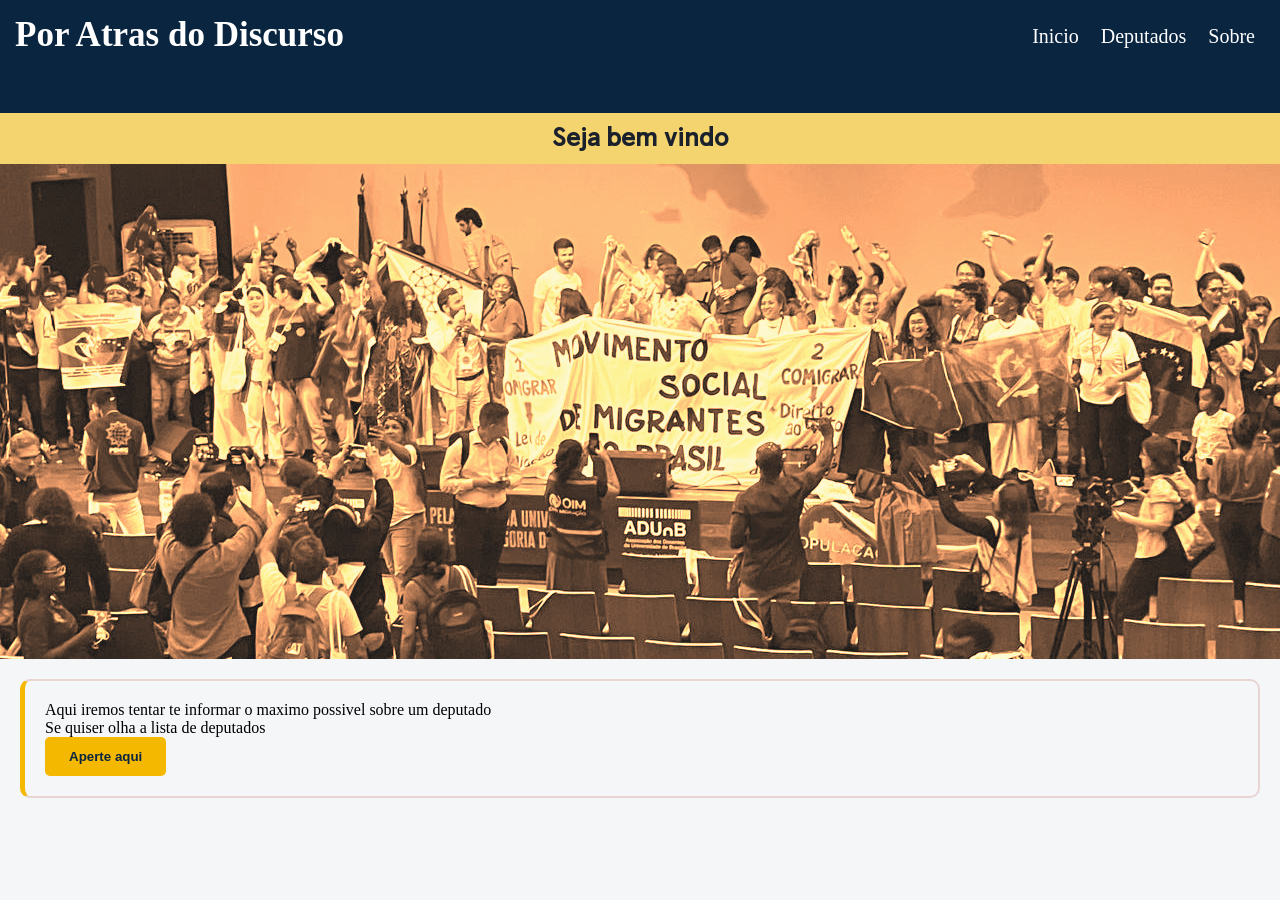
<file: index.html>
<!DOCTYPE html>
<html lang="pt-br">
<head>
    <meta charset="UTF-8">
    <meta name="viewport" content="width=device-width, initial-scale=1.0">
    <title>Por Atras do Discurso</title>
    <link rel="shortcut icon" href="imagem/logo 100.png" type="image/x-icon">
    <link rel="stylesheet" href="./style/style.css">
    <link rel="index" href="index2.html">
</head>
<body>
    <header class="titulo da pagina" >
        <h1>Por Atras do Discurso</h1>
        <nav class="pc">
            <a href="index.html" class="linkpc">Inicio</a>
            <a href="index2.html" class="linkpc">Deputados</a>
            <a href="index3.html" class="linkpc">Sobre</a>
        </nav>
    </header>
    <h2 class="abr">Seja bem vindo</h2>
    <section class="banner">
        <img src="imagem/plenaria-final_comigrar_migramundo.jpeg" alt="foto da planalto" class="banerimg">
    </section>
    
    <main>
        <p> Aqui iremos tentar te informar o maximo possivel sobre um deputado</p>
        <p>Se quiser olha a lista de deputados</p> 
        <button id="btn-deputado" class="btn-deputado"
        onclick="lista()">Aperte aqui</button>
    </main>
       <nav class="menu">
        <a href="index.html" class="linkmobile">
            <span><img src="imagem/web-house30x30.png" alt="foto de casa"></span> <br>
            <span>Inicio</span></a>
            
        <a href="index2.html" class="linkmobile">
            <span><img src="imagem/pessoa 30x30.png" alt="foto de pessoa"></span> <br>
            <span>Deputados</span></a>
        
        <a href="index3.html" class="linkmobile">
            <span><img src="imagem/documentos-google 30x30.png" alt="foto de documento"></span> <br>
            <span>Sobre</span>
        </a>
       
    </nav>
    <script src="script/script.js"></script>
</body>
</html>
</file>
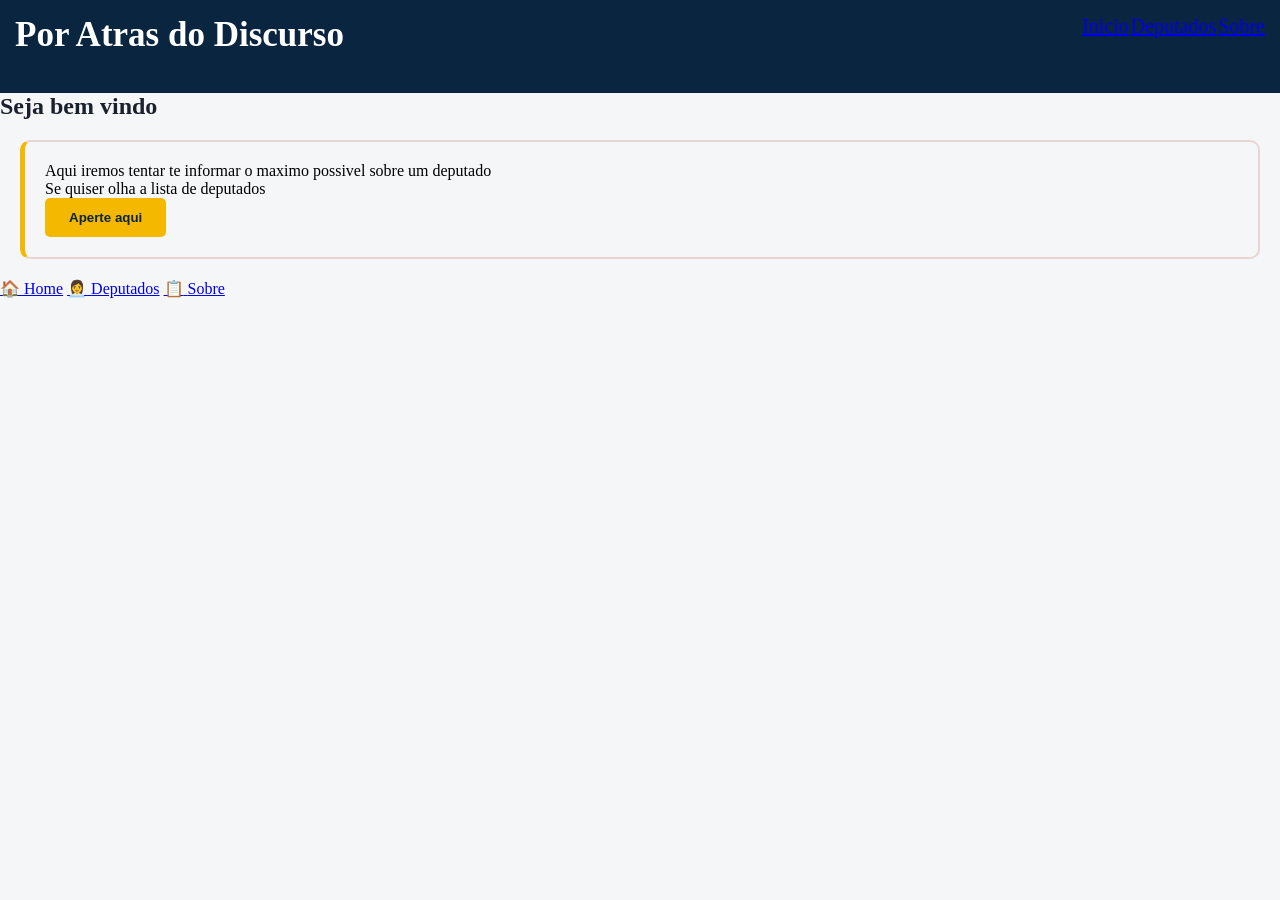
<file: index/index.html>
<!DOCTYPE html>
<html lang="pt-br">
<head>
    <meta charset="UTF-8">
    <meta name="viewport" content="width=device-width, initial-scale=1.0">
    <title>Por Atras do Discurso</title>
    <link rel="shortcut icon" href="../imagem/logo.png" type="image/x-icon">
    <link rel="stylesheet" href="../style/style.css">
    <link rel="index" href="index2.html">
</head>
<body>
    <header class="titulo da pagina" >
        <h1>Por Atras do Discurso</h1>
        <nav class="pc">
            <a href="index.html">Inicio</a>
            <a href="index2.html">Deputados</a>
            <a href="index3.html">Sobre</a>
        </nav>
    </header>
    <h2>Seja bem vindo</h2>
    <main>
        <p> Aqui iremos tentar te informar o maximo possivel sobre um deputado</p>
        <p>Se quiser olha a lista de deputados</p> 
        <button id="btn-deputado" class="btn-deputado"
        onclick="lista()">Aperte aqui</button>
    </main>
    <nav class="bottom-nav">
            <a href="index.html" class="link">
            <span class="icon">🏠</span>
            <span class="label">Home</span></a>
            <a href="index2.html" class="link">
            <span class="icon">👩‍💼</span>
            <span class="label">Deputados</span></a>
            <a href="index3.html" class="link">
            <span class="icon">📋</span>
            <span class="label">Sobre</span></a>
        </nav>
    <script src="../script/script.js"></script>
</body>
</html>
</file>
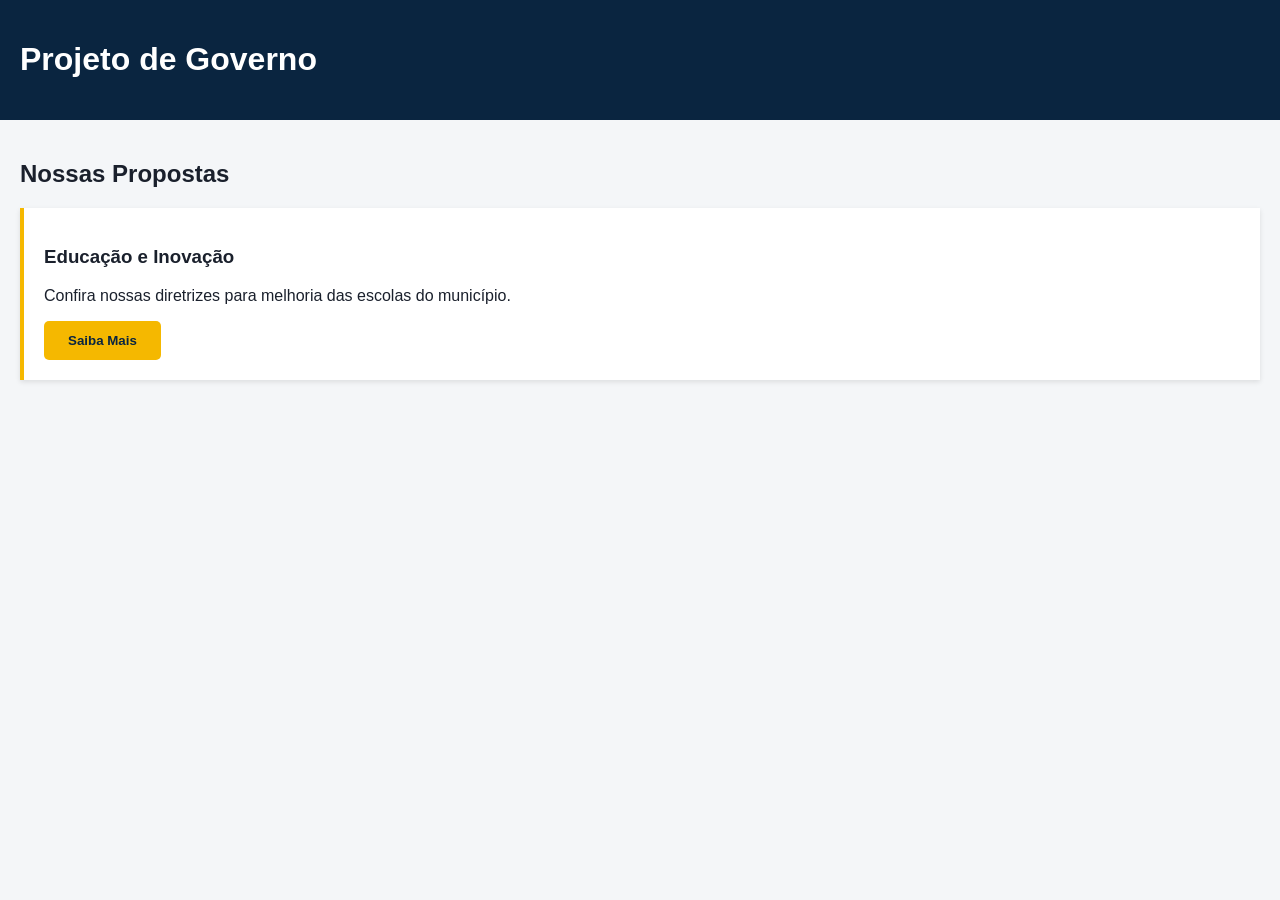
<file: teste de cores/teste1/index.html>
<!DOCTYPE html>
<html lang="pt-BR">
<head>
  <meta charset="UTF-8">
  <title>Projeto Político</title>
  <link rel="stylesheet" href="style.css">
</head>
<body>

  <header>
    <h1>Projeto de Governo</h1>
  </header>

  <main style="padding: 20px;">
    <h2>Nossas Propostas</h2>
    
    <div class="card">
      <h3>Educação e Inovação</h3>
      <p>Confira nossas diretrizes para melhoria das escolas do município.</p>
      <button class="btn-destaque">Saiba Mais</button>
    </div>
  </main>

</body>
</html>
</file>
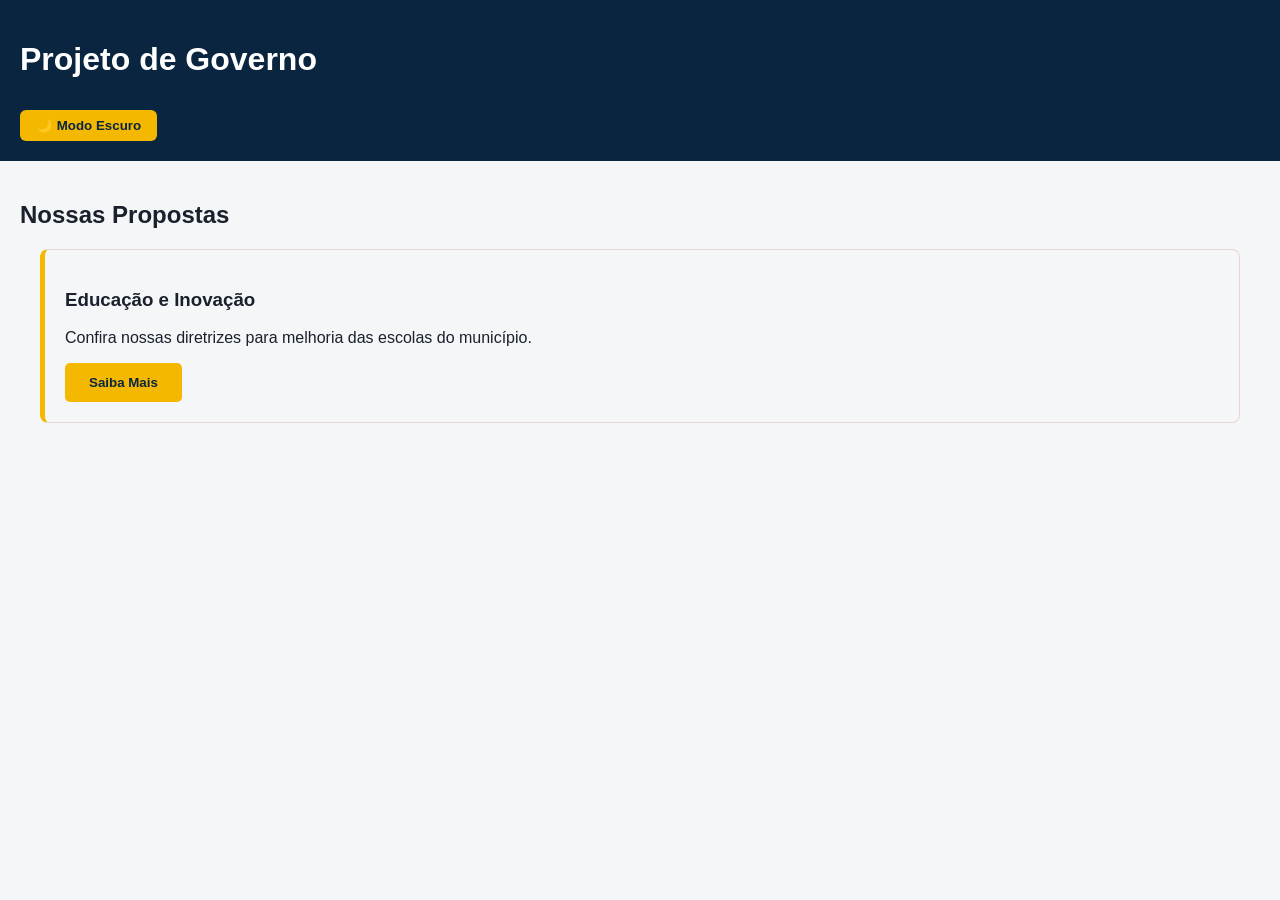
<file: teste de cores/teste3/index.html>
<!DOCTYPE html>
<html lang="pt-BR">
<head>
  <meta charset="UTF-8">
  <title>Projeto Político</title>
  <link rel="stylesheet" href="style.css">
</head>
<body>

  <header>
    <h1>Projeto de Governo</h1>
    <button id="btn-tema" class="btn-tema" onclick="alternarTema()">🌙 Modo Escuro</button>
  </header>

  <main style="padding: 20px;">
    <h2>Nossas Propostas</h2>
    
    <div class="card">
      <h3>Educação e Inovação</h3>
      <p>Confira nossas diretrizes para melhoria das escolas do município.</p>
      <button class="btn-destaque">Saiba Mais</button>
    </div>
  </main>
 <script src="script.js"></script>
</body>
</html>
</file>
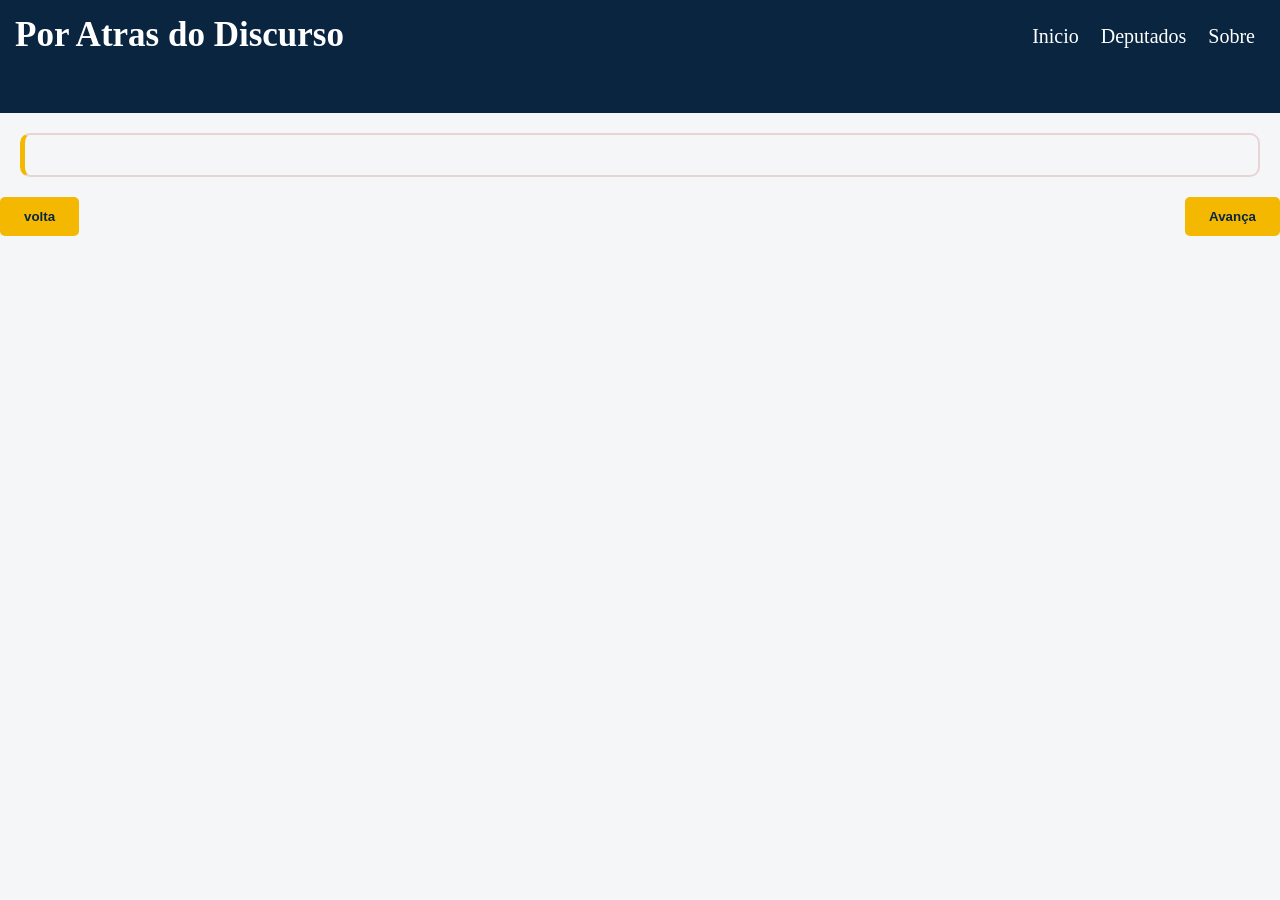
<file: index2.html>
<!DOCTYPE html>
<html lang="pt-br">
<head>
    <meta charset="UTF-8">
    <meta name="viewport" content="width=device-width, initial-scale=1.0">
    <title>Document</title>
    <link rel="stylesheet" href="style/style.css">
    
</head>
<body>
    <header class="titulo da pagina" >
        <h1>Por Atras do Discurso</h1>
        <nav class="pc">
            <a href="index.html" class="linkpc">Inicio</a>
            <a href="index2.html" class="linkpc">Deputados</a>
            <a href="index3.html" class="linkpc">Sobre</a>
        </nav>
    </header>
    <main>

    </main>
        <nav class="menu">
        <a href="index.html" class="linkmobile">
            <span><img src="imagem/web-house30x30.png" alt="foto de casa"></span> <br>
            <span>Inicio</span></a>

        <a href="index2.html" class="linkmobile">
         <span><img src="imagem/pessoa 30x30.png" alt="foto de pessoa"></span> <br>
         <span>Deputados</span></a>
        
        <a href="index3.html" class="linkmobile">
         <span><img src="imagem/documentos-google 30x30.png" alt="foto de documento"></span> <br>
         <span>Sobre</span></a>
        </nav>
    <button id="btn-volta" class="btn-deputado">volta</button>
    <button id="btn-avança" class="btn-deputado">Avança</button>
    <script src="script/script.js"></script>
</body>
</html>
</file>
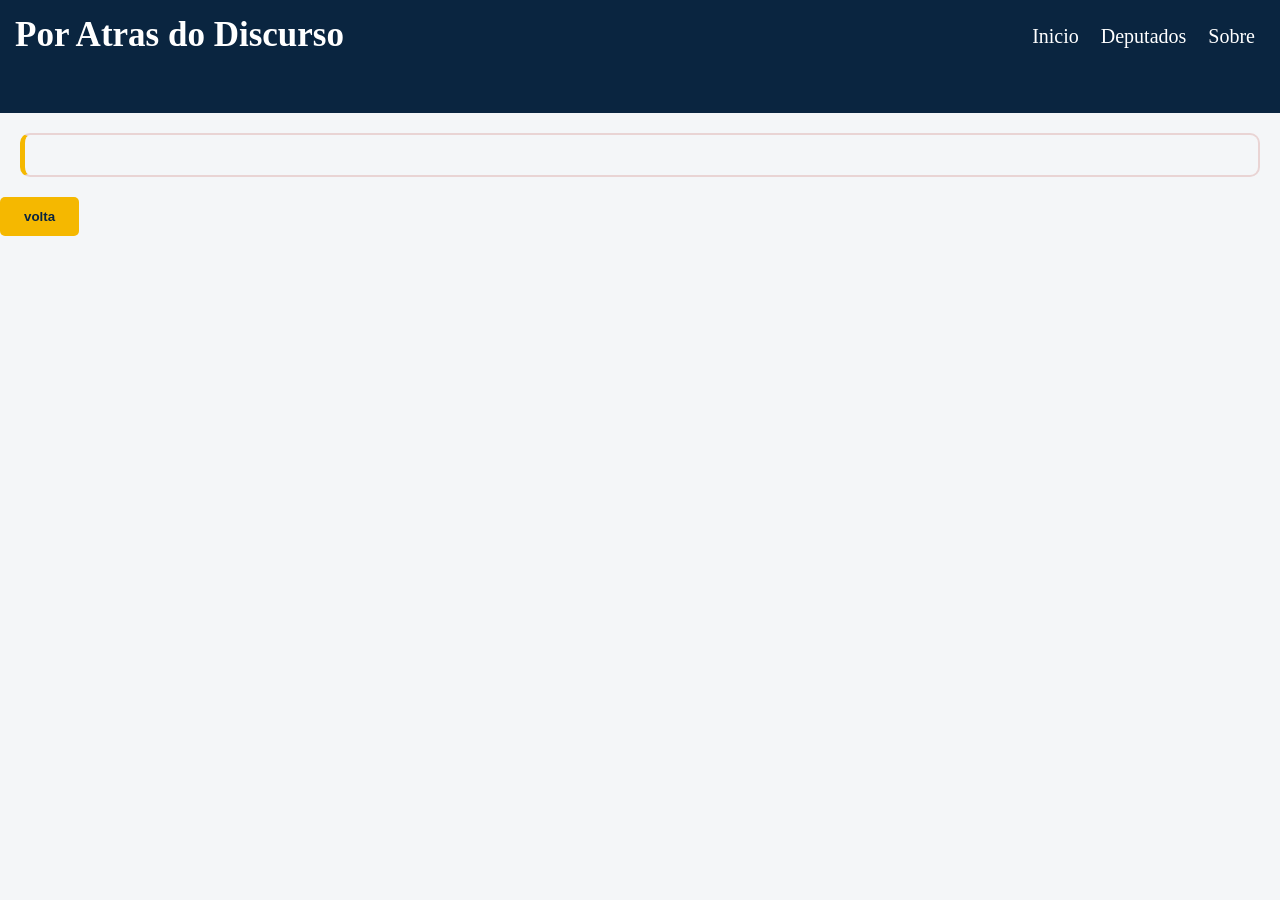
<file: index3.html>
<!DOCTYPE html>
<html lang="pt-br">
<head>
    <meta charset="UTF-8">
    <meta name="viewport" content="width=device-width, initial-scale=1.0">
    <title>Document</title>
    <link rel="stylesheet" href="style/style.css">
</head>
<body>
    <header class="titulo da pagina" >
        <h1>Por Atras do Discurso</h1>
        <nav class="pc">
            <a href="index.html" class="linkpc">Inicio</a>
            <a href="index2.html" class="linkpc">Deputados</a>
            <a href="index3.html" class="linkpc">Sobre</a>
        </nav>
    </header>
    <main>

    </main>
     <nav class="menu">
        <a href="index.html" class="linkmobile">
            <span><img src="imagem/web-house30x30.png" alt="foto de casa"></span> <br>
            <span>Inicio</span></a>
        <a href="index2.html" class="linkmobile">
            <span><img src="imagem/pessoa 30x30.png" alt="foto de pessoa"></span> <br>
            <span>Deputados</span></a>
        
        <a href="index3.html" class="linkmobile">
            <span><img src="imagem/documentos-google 30x30.png" alt="foto de documento"></span> <br>
            <span>Sobre</span>
        </a>
        </nav>
        <button id="btt-volta" class="btn-deputado">volta</button>
        <script src="script/script.js"></script>
</body>
</html>
</file>
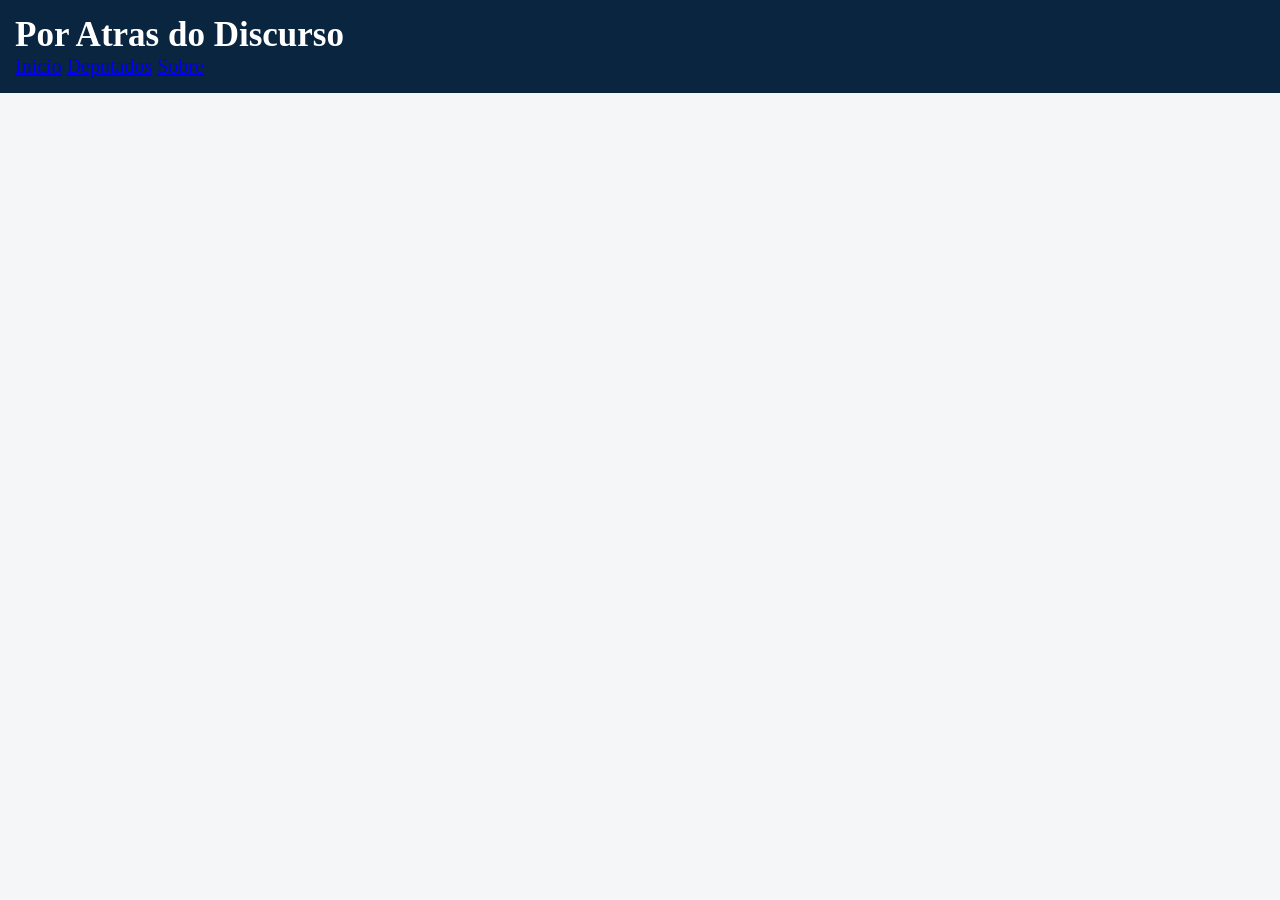
<file: index/index3.html>
<!DOCTYPE html>
<html lang="pt-br">
<head>
    <meta charset="UTF-8">
    <meta name="viewport" content="width=device-width, initial-scale=1.0">
    <title>Document</title>
    <link rel="stylesheet" href="../style/style.css">
</head>
<body>
    <header class="titulo da pagina" >
        <h1>Por Atras do Discurso</h1>
        <nav>
            <a href="index.html">Inicio</a>
            <a href="index2.html">Deputados</a>
            <a href="index3.html">Sobre</a>
        </nav>
    </header>
</body>
</html>
</file>
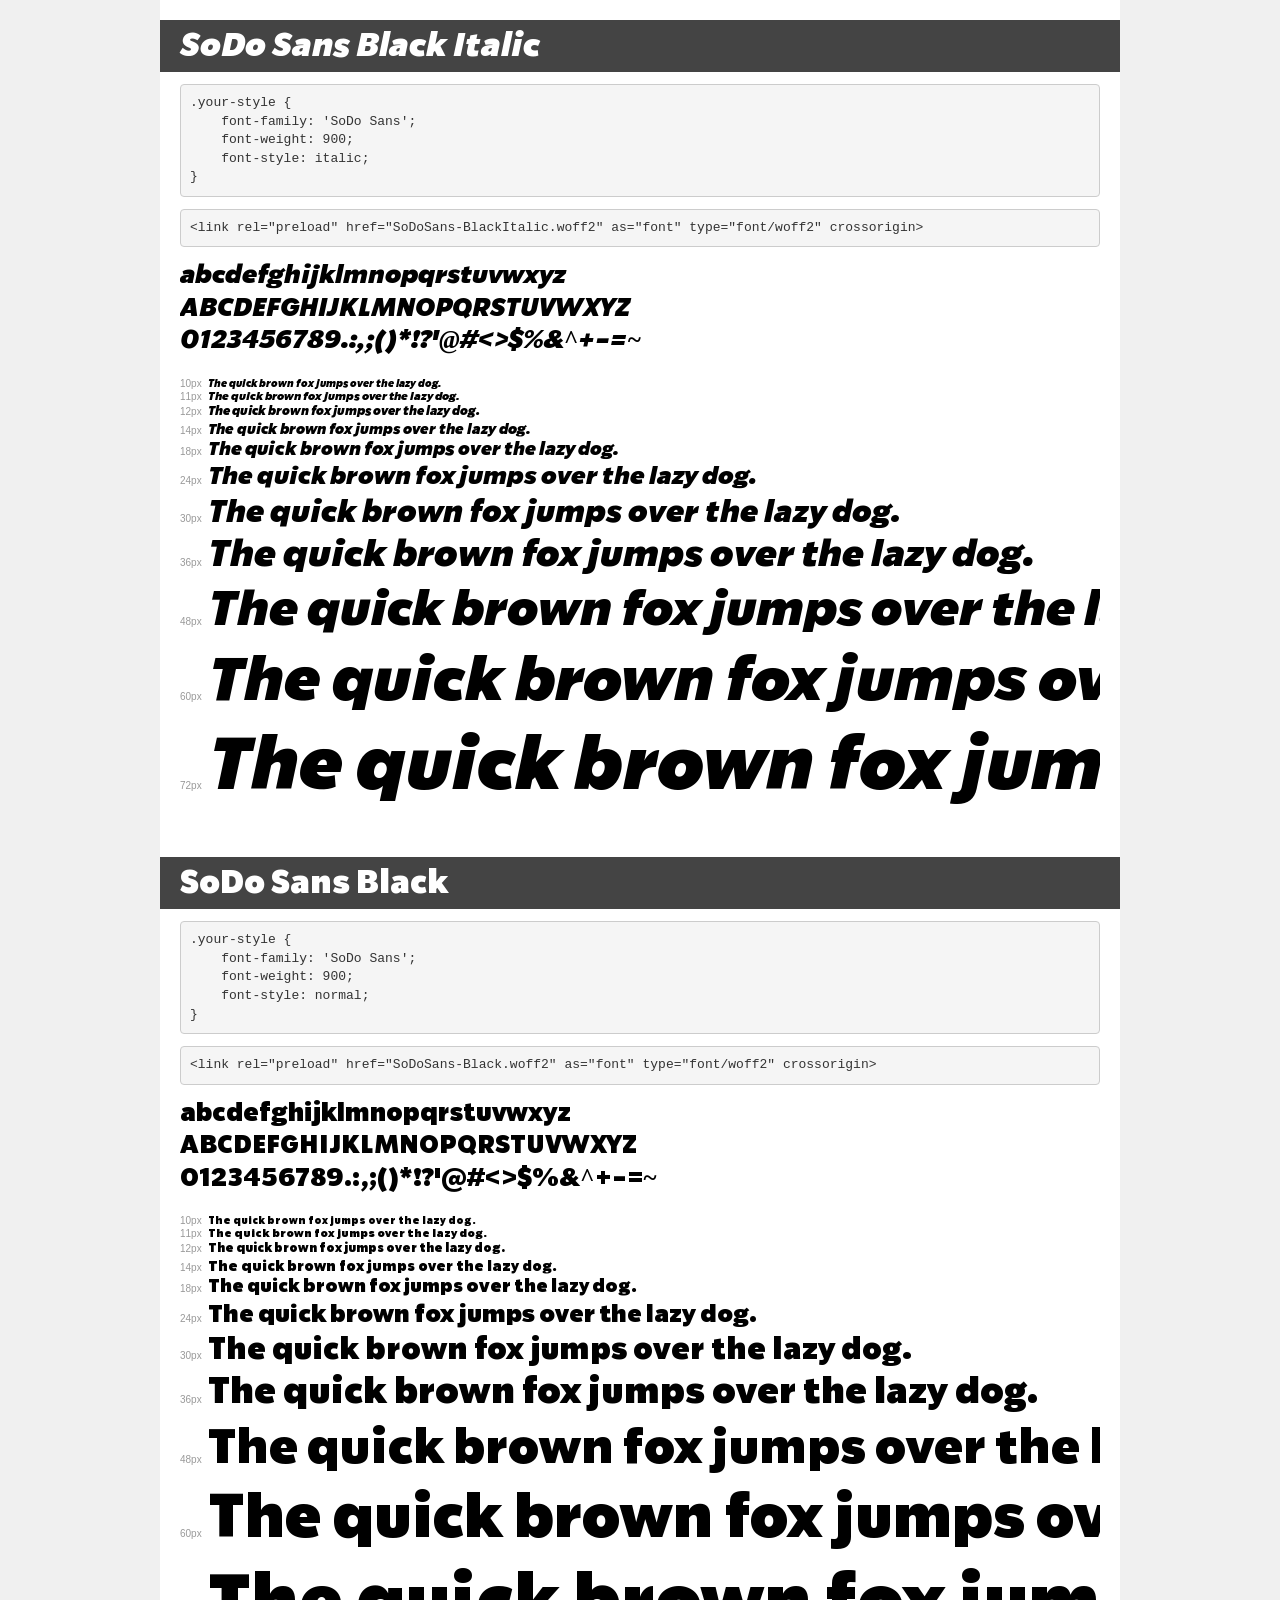
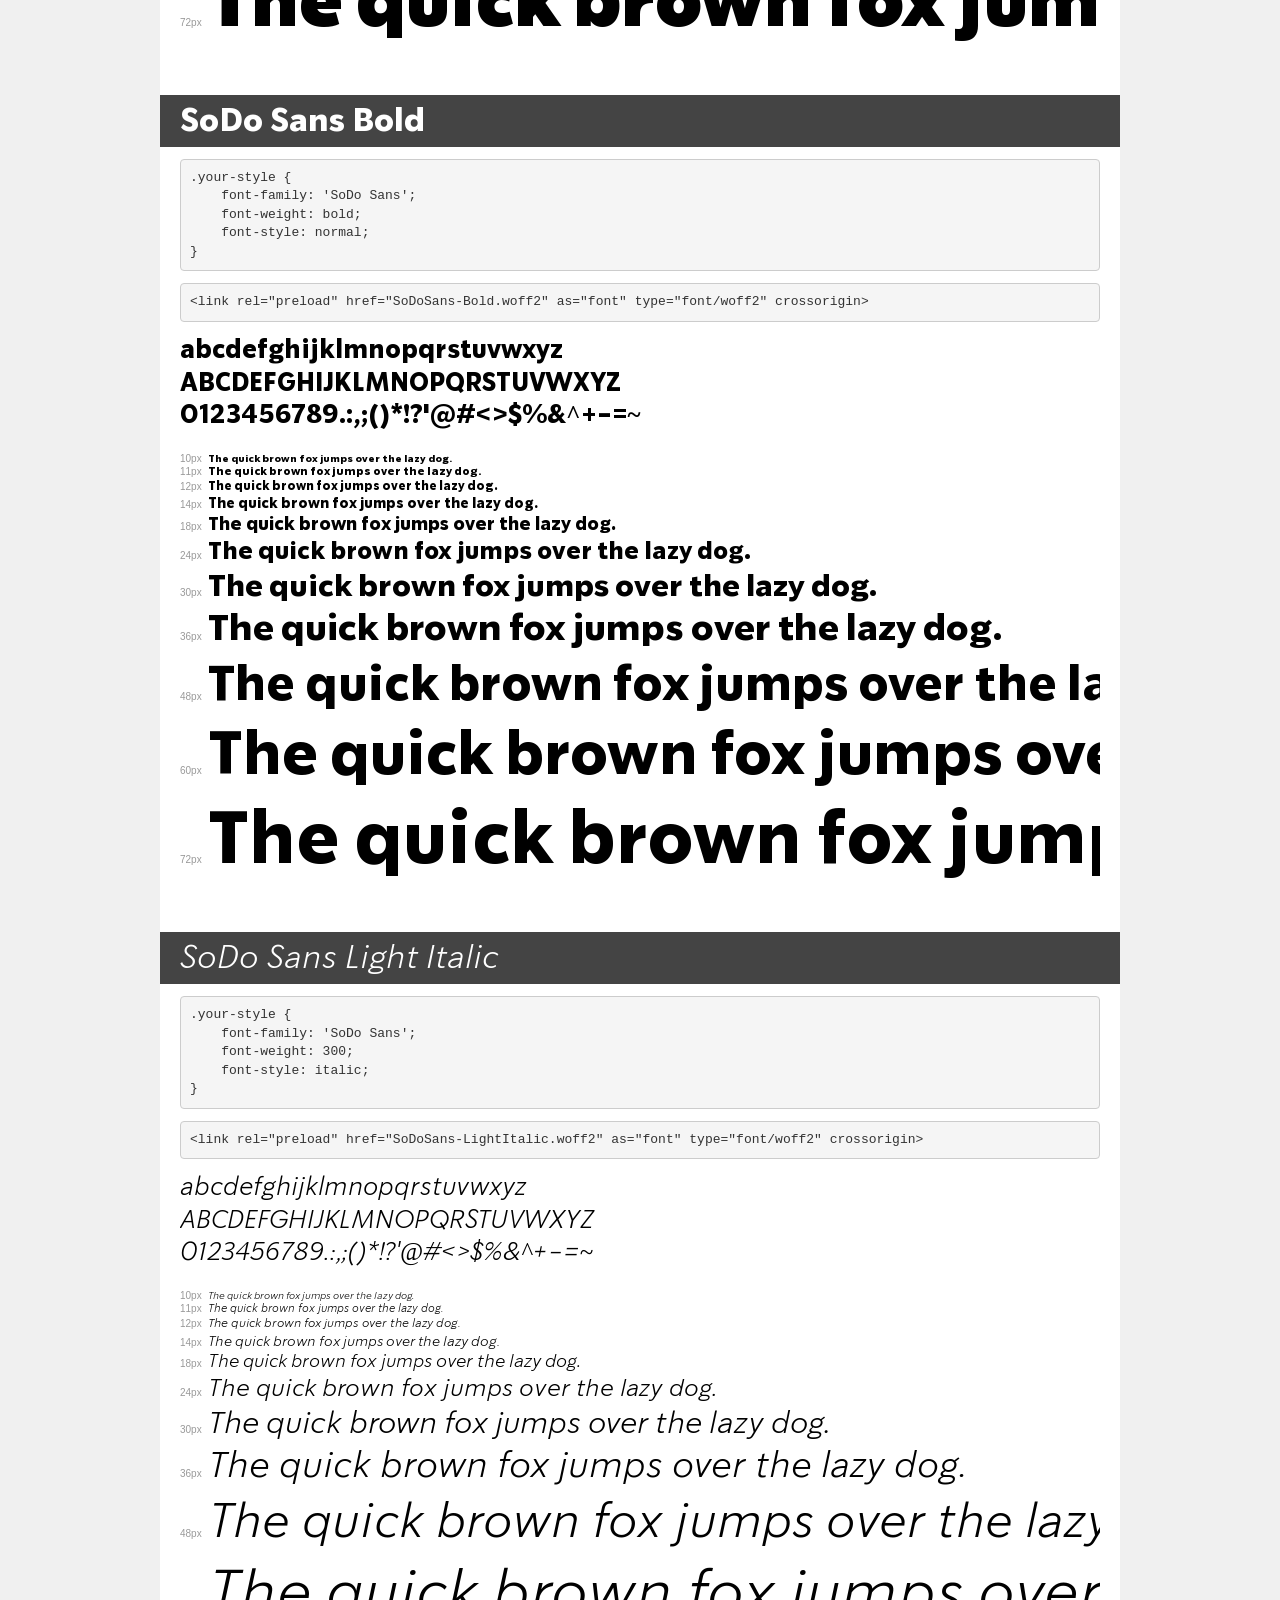
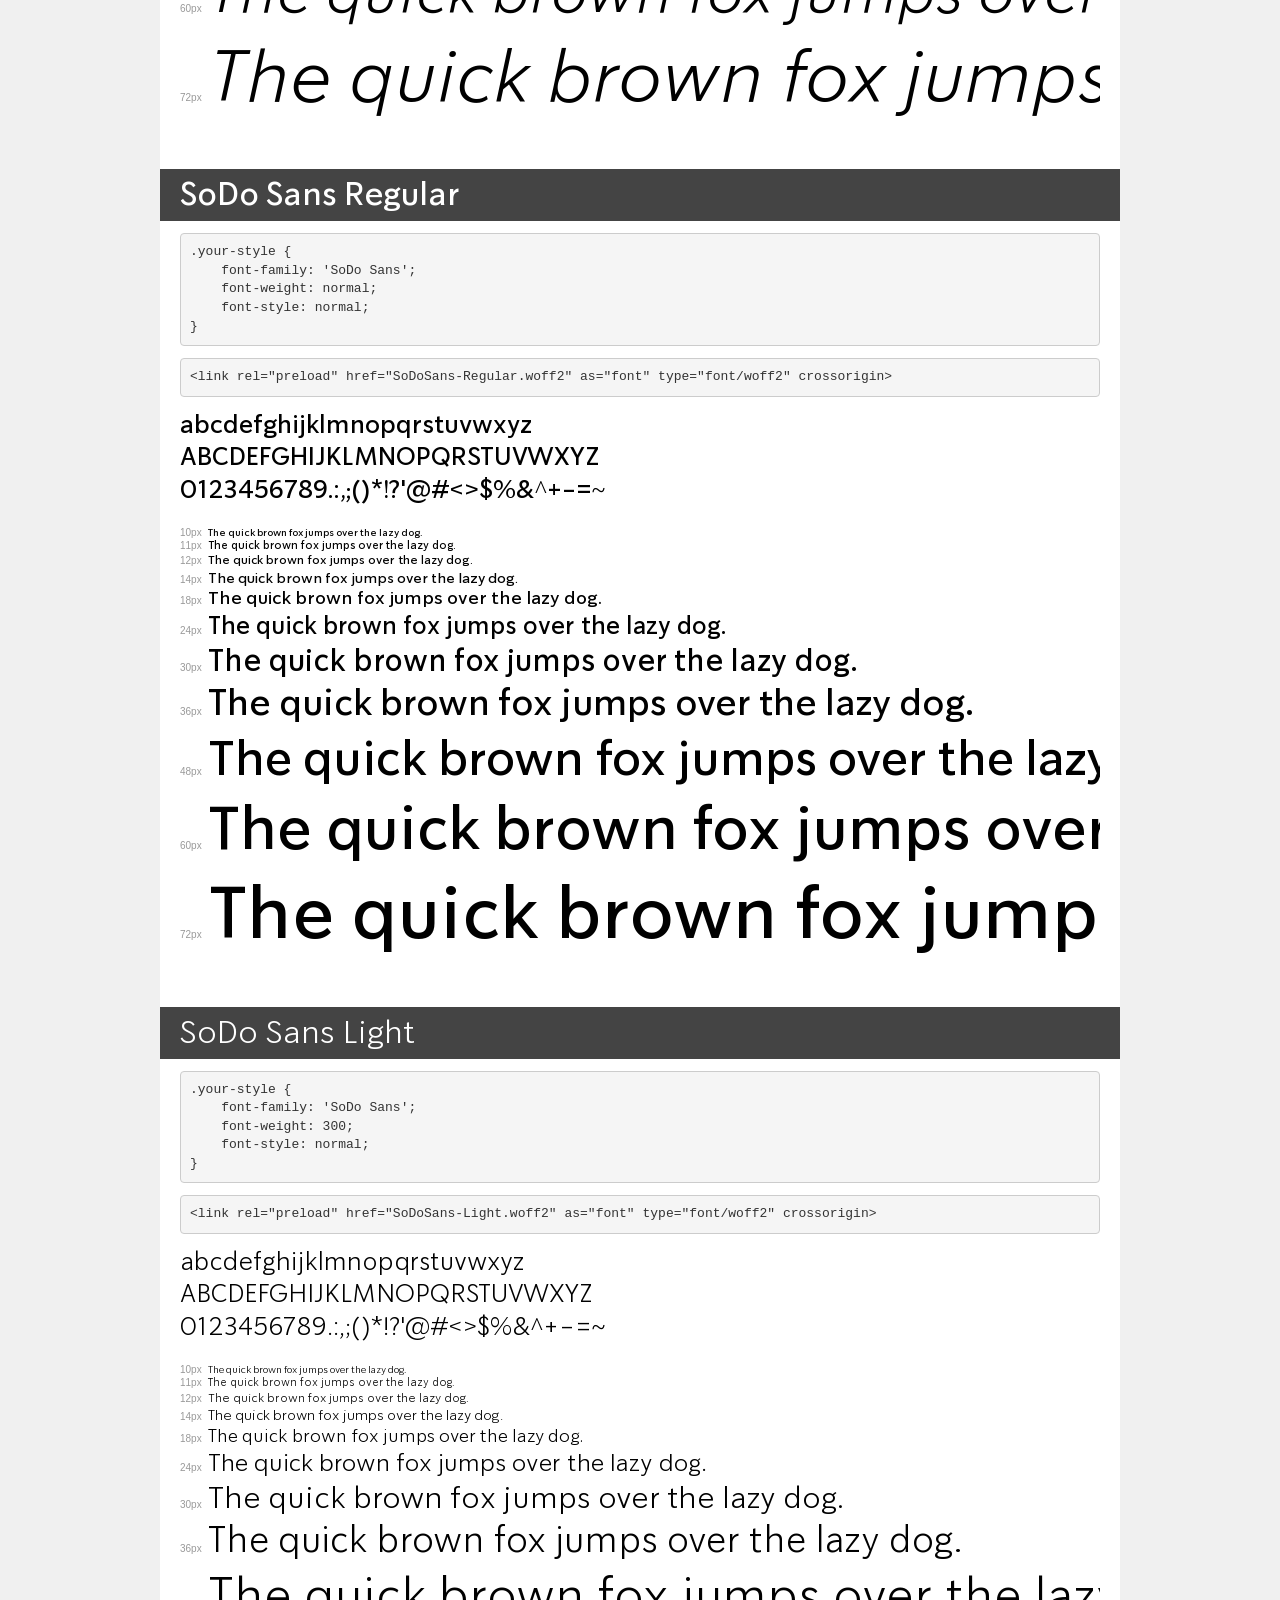
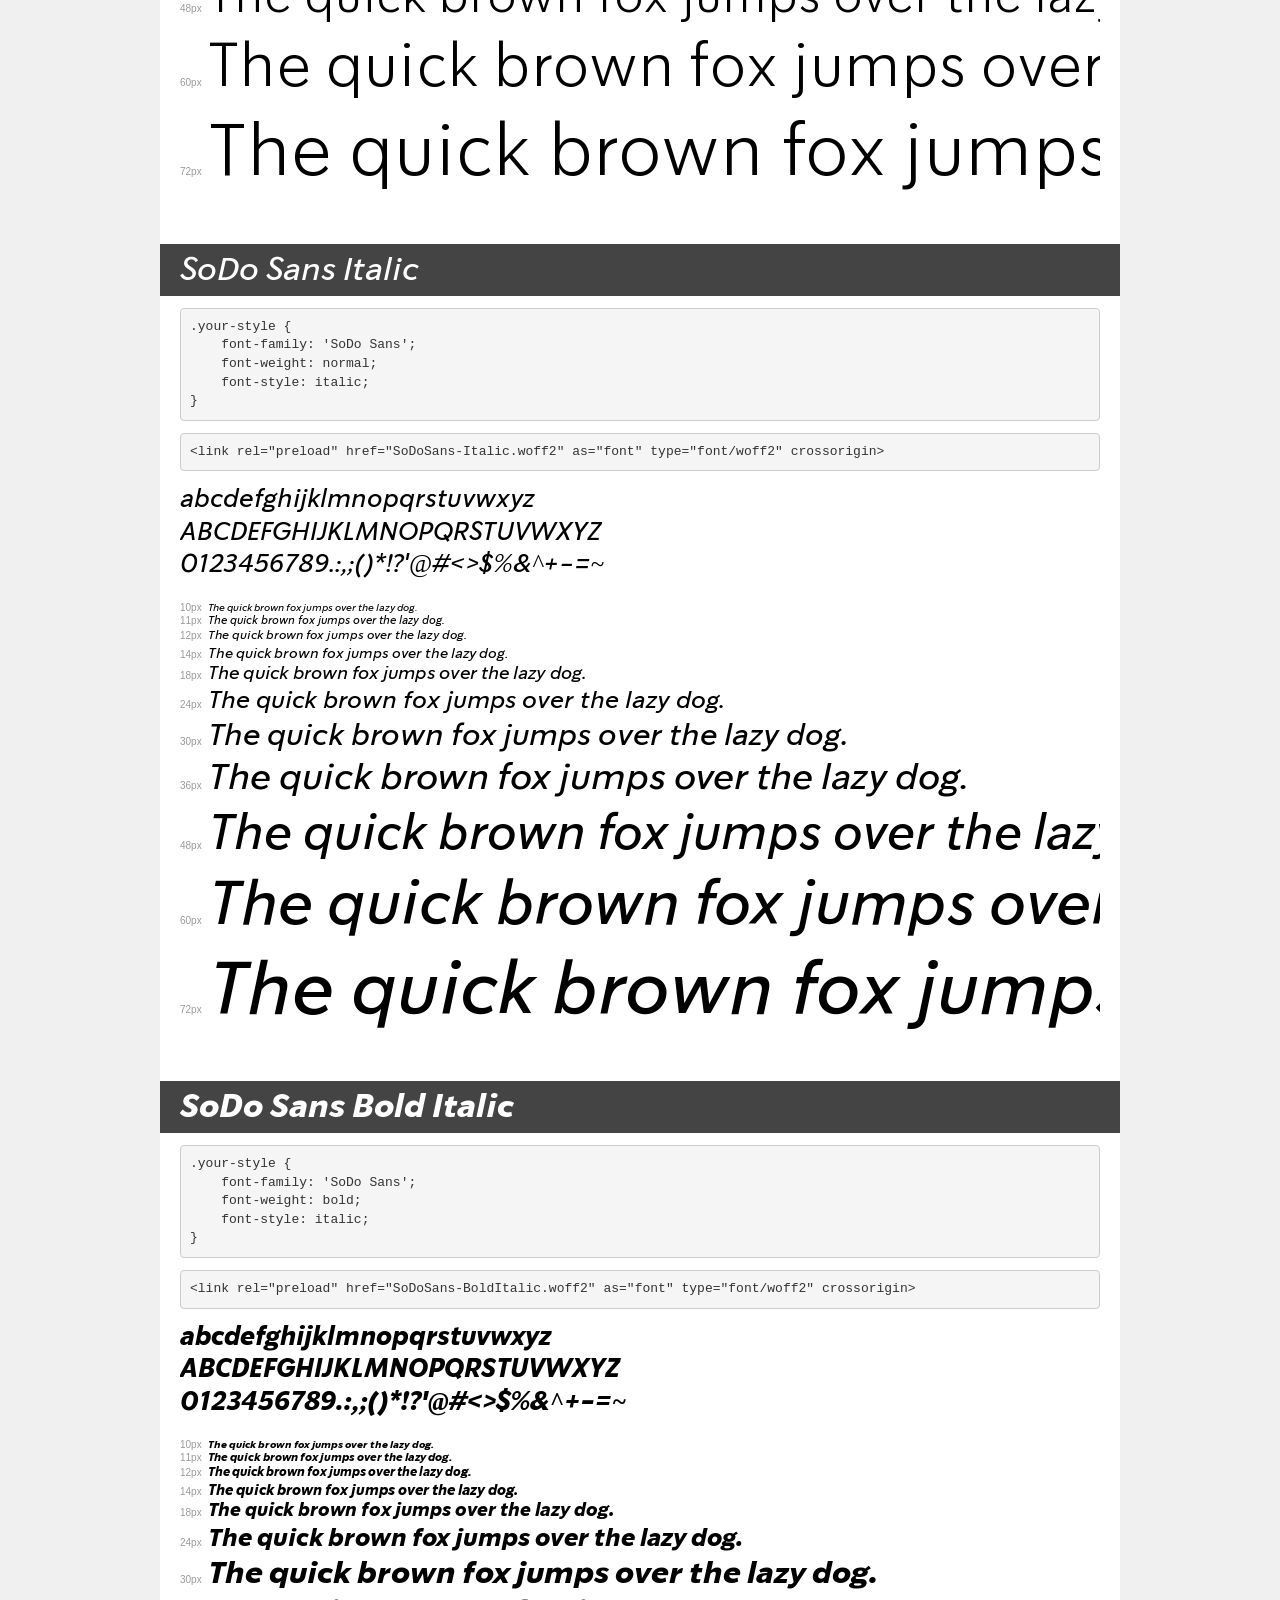
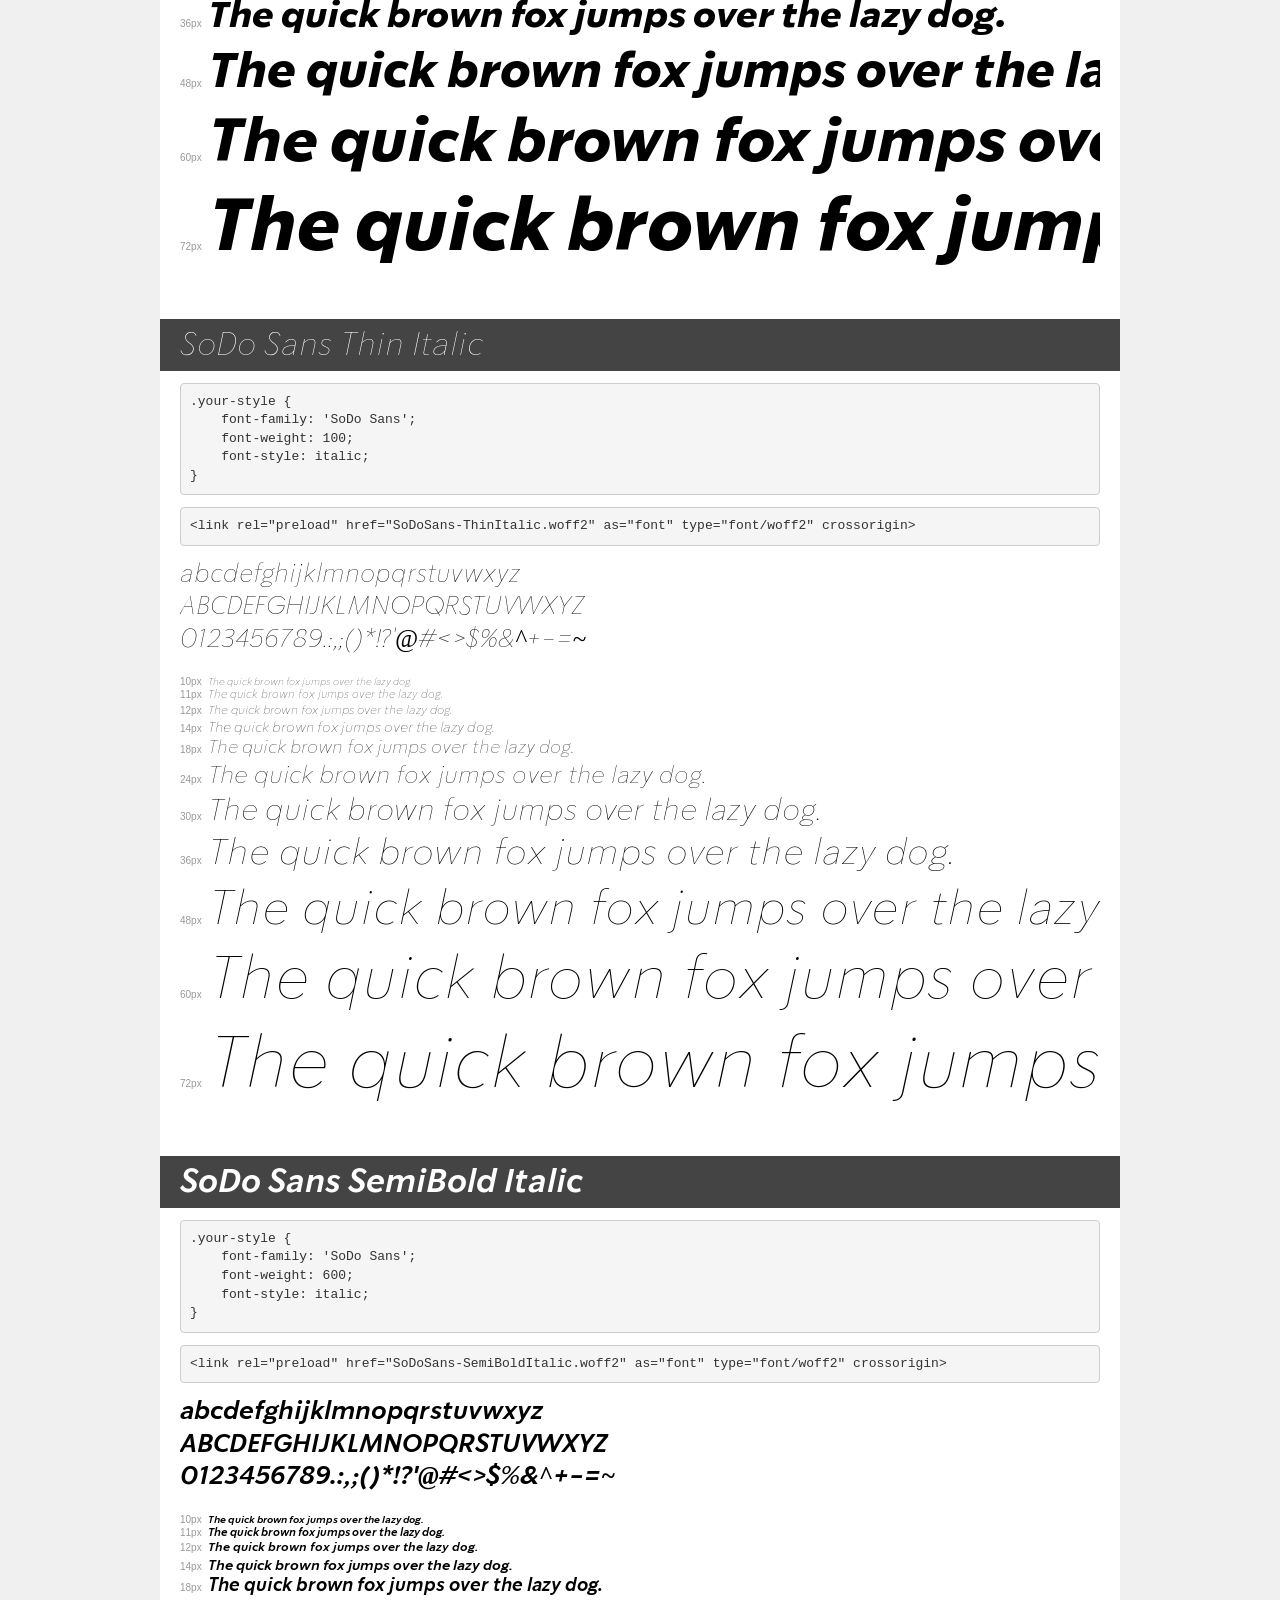
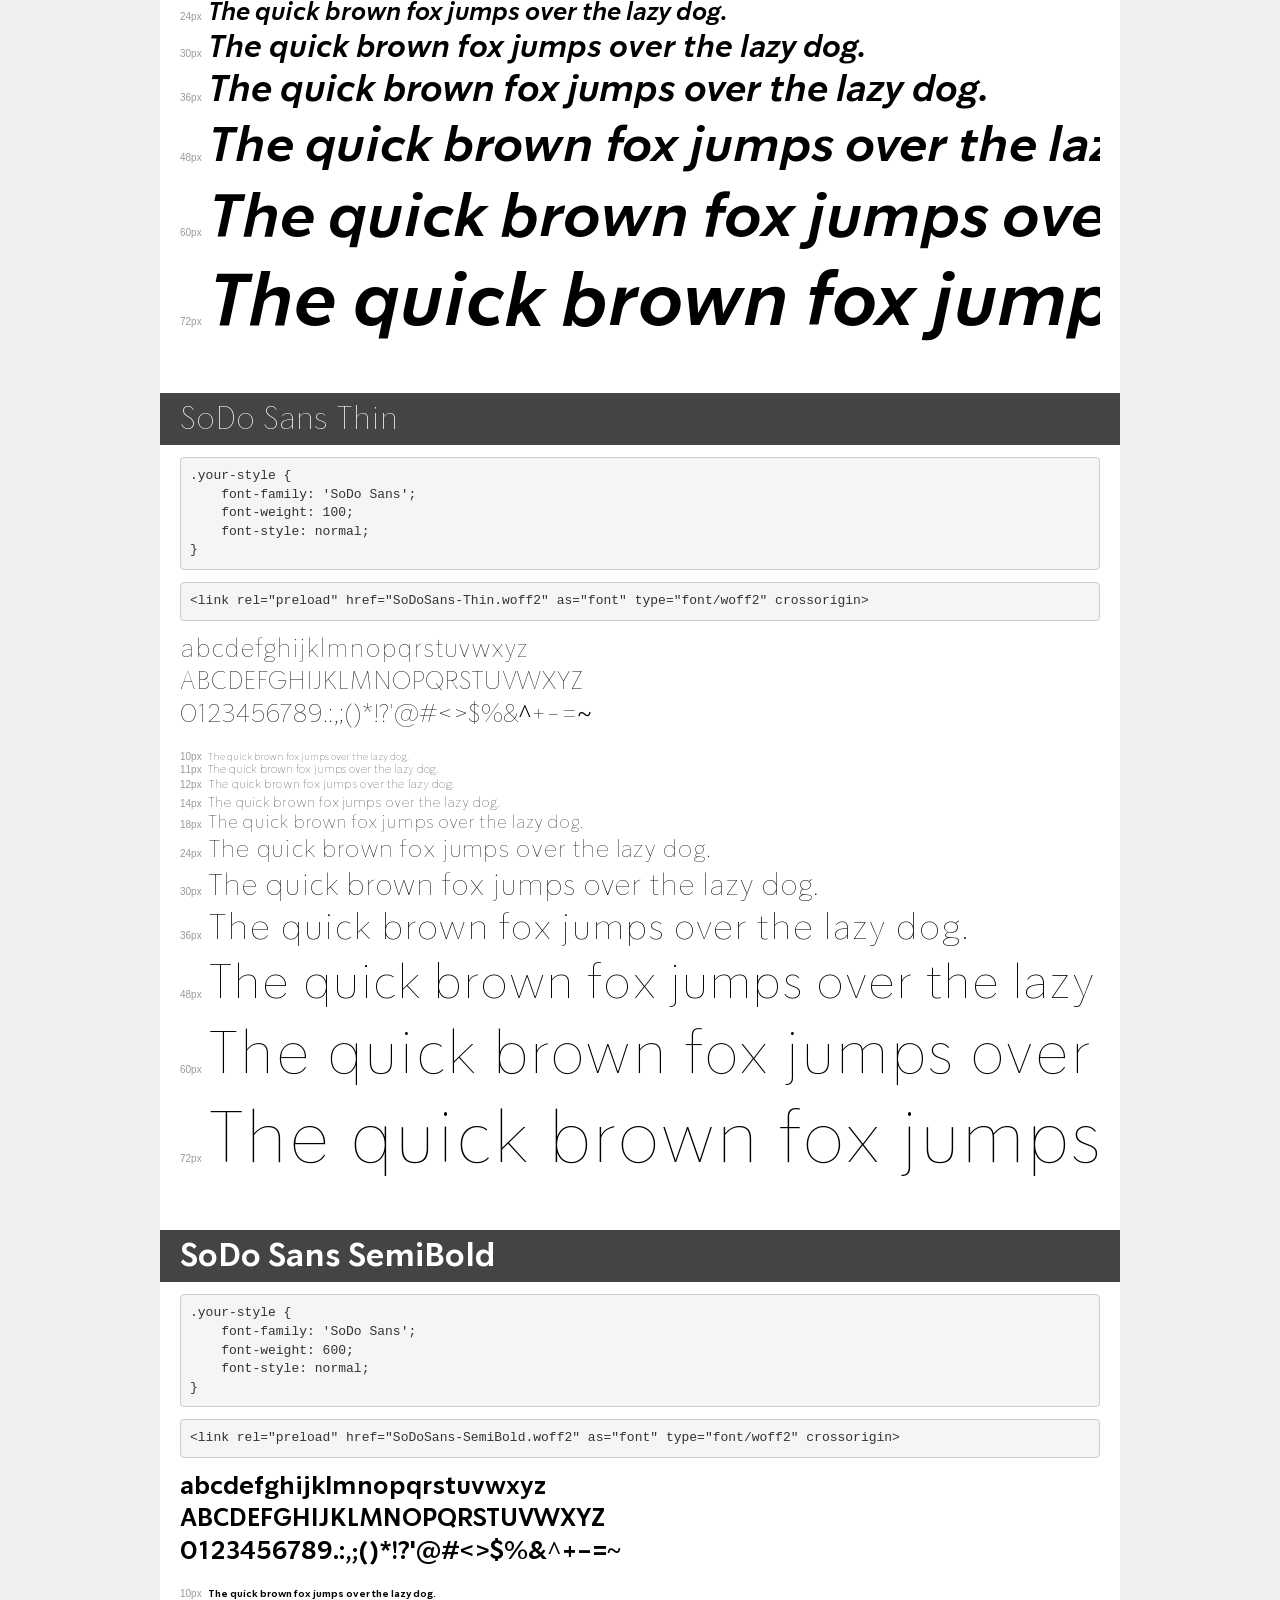
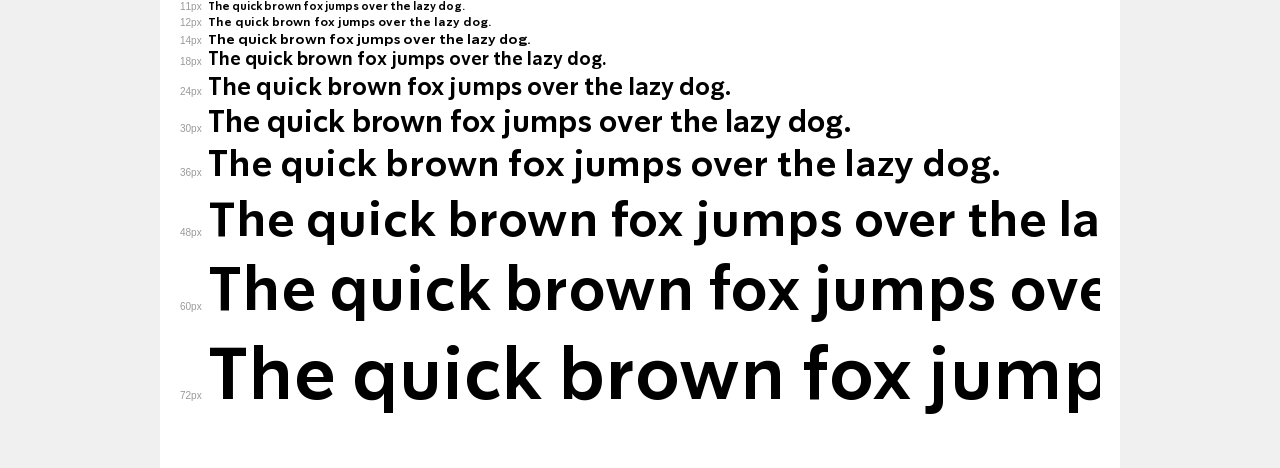
<file: sodo-sans/demo.html>
<!DOCTYPE html>
<html lang="en">
<head>
    <meta charset="utf-8">
    <meta http-equiv="X-UA-Compatible" content="IE=edge">
    <meta name="viewport" content="width=device-width, initial-scale=1">
    <meta name="robots" content="noindex, noarchive">
    <meta name="format-detection" content="telephone=no">
    <title>Transfonter demo</title>
    <link href="stylesheet.css" rel="stylesheet">
    <style>
        /*
        http://meyerweb.com/eric/tools/css/reset/
        v2.0 | 20110126
        License: none (public domain)
        */
        html, body, div, span, applet, object, iframe,
        h1, h2, h3, h4, h5, h6, p, blockquote, pre,
        a, abbr, acronym, address, big, cite, code,
        del, dfn, em, img, ins, kbd, q, s, samp,
        small, strike, strong, sub, sup, tt, var,
        b, u, i, center,
        dl, dt, dd, ol, ul, li,
        fieldset, form, label, legend,
        table, caption, tbody, tfoot, thead, tr, th, td,
        article, aside, canvas, details, embed,
        figure, figcaption, footer, header, hgroup,
        menu, nav, output, ruby, section, summary,
        time, mark, audio, video {
            margin: 0;
            padding: 0;
            border: 0;
            font-size: 100%;
            font: inherit;
            vertical-align: baseline;
        }
        /* HTML5 display-role reset for older browsers */
        article, aside, details, figcaption, figure,
        footer, header, hgroup, menu, nav, section {
            display: block;
        }
        body {
            line-height: 1;
        }
        ol, ul {
            list-style: none;
        }
        blockquote, q {
            quotes: none;
        }
        blockquote:before, blockquote:after,
        q:before, q:after {
            content: '';
            content: none;
        }
        table {
            border-collapse: collapse;
            border-spacing: 0;
        }
        /* demo styles */
        body {
            background: #f0f0f0;
            color: #000;
        }
        .page {
            background: #fff;
            width: 920px;
            margin: 0 auto;
            padding: 20px 20px 0 20px;
            overflow: hidden;
        }
        .font-container {
            overflow-x: auto;
            overflow-y: hidden;
            margin-bottom: 40px;
            line-height: 1.3;
            white-space: nowrap;
            padding-bottom: 5px;
        }
        h1 {
            position: relative;
            background: #444;
            font-size: 32px;
            color: #fff;
            padding: 10px 20px;
            margin: 0 -20px 12px -20px;
        }
        .letters {
            font-size: 25px;
            margin-bottom: 20px;
        }
        .s10:before {
            content: '10px';
        }
        .s11:before {
            content: '11px';
        }
        .s12:before {
            content: '12px';
        }
        .s14:before {
            content: '14px';
        }
        .s18:before {
            content: '18px';
        }
        .s24:before {
            content: '24px';
        }
        .s30:before {
            content: '30px';
        }
        .s36:before {
            content: '36px';
        }
        .s48:before {
            content: '48px';
        }
        .s60:before {
            content: '60px';
        }
        .s72:before {
            content: '72px';
        }
        .s10:before, .s11:before, .s12:before, .s14:before,
        .s18:before, .s24:before, .s30:before, .s36:before,
        .s48:before, .s60:before, .s72:before {
            font-family: Arial, sans-serif;
            font-size: 10px;
            font-weight: normal;
            font-style: normal;
            color: #999;
            padding-right: 6px;
        }
        pre {
            display: block;
            padding: 9px;
            margin: 0 0 12px;
            font-family: Monaco, Menlo, Consolas, "Courier New", monospace;
            font-size: 13px;
            line-height: 1.428571429;
            color: #333;
            font-weight: normal;
            font-style: normal;
            background-color: #f5f5f5;
            border: 1px solid #ccc;
            overflow-x: auto;
            border-radius: 4px;
        }
        /* responsive */
        @media (max-width: 959px) {
            .page {
                width: auto;
                margin: 0;
            }
        }
    </style>
</head>
<body>
<div class="page">
    <div class="demo">
        <h1 style="font-family: 'SoDo Sans'; font-weight: 900; font-style: italic;">SoDo Sans Black Italic</h1>
        <pre title="Usage">.your-style {
    font-family: 'SoDo Sans';
    font-weight: 900;
    font-style: italic;
}</pre>
        <pre title="Preload (optional)">
&lt;link rel=&quot;preload&quot; href=&quot;SoDoSans-BlackItalic.woff2&quot; as=&quot;font&quot; type=&quot;font/woff2&quot; crossorigin&gt;</pre>
        <div class="font-container" style="font-family: 'SoDo Sans'; font-weight: 900; font-style: italic;">
            <p class="letters">
                abcdefghijklmnopqrstuvwxyz<br>
ABCDEFGHIJKLMNOPQRSTUVWXYZ<br>
                0123456789.:,;()*!?'@#&lt;&gt;$%&^+-=~
            </p>
            <p class="s10" style="font-size: 10px;">The quick brown fox jumps over the lazy dog.</p>
            <p class="s11" style="font-size: 11px;">The quick brown fox jumps over the lazy dog.</p>
            <p class="s12" style="font-size: 12px;">The quick brown fox jumps over the lazy dog.</p>
            <p class="s14" style="font-size: 14px;">The quick brown fox jumps over the lazy dog.</p>
            <p class="s18" style="font-size: 18px;">The quick brown fox jumps over the lazy dog.</p>
            <p class="s24" style="font-size: 24px;">The quick brown fox jumps over the lazy dog.</p>
            <p class="s30" style="font-size: 30px;">The quick brown fox jumps over the lazy dog.</p>
            <p class="s36" style="font-size: 36px;">The quick brown fox jumps over the lazy dog.</p>
            <p class="s48" style="font-size: 48px;">The quick brown fox jumps over the lazy dog.</p>
            <p class="s60" style="font-size: 60px;">The quick brown fox jumps over the lazy dog.</p>
            <p class="s72" style="font-size: 72px;">The quick brown fox jumps over the lazy dog.</p>
        </div>
    </div>

    <div class="demo">
        <h1 style="font-family: 'SoDo Sans'; font-weight: 900; font-style: normal;">SoDo Sans Black</h1>
        <pre title="Usage">.your-style {
    font-family: 'SoDo Sans';
    font-weight: 900;
    font-style: normal;
}</pre>
        <pre title="Preload (optional)">
&lt;link rel=&quot;preload&quot; href=&quot;SoDoSans-Black.woff2&quot; as=&quot;font&quot; type=&quot;font/woff2&quot; crossorigin&gt;</pre>
        <div class="font-container" style="font-family: 'SoDo Sans'; font-weight: 900; font-style: normal;">
            <p class="letters">
                abcdefghijklmnopqrstuvwxyz<br>
ABCDEFGHIJKLMNOPQRSTUVWXYZ<br>
                0123456789.:,;()*!?'@#&lt;&gt;$%&^+-=~
            </p>
            <p class="s10" style="font-size: 10px;">The quick brown fox jumps over the lazy dog.</p>
            <p class="s11" style="font-size: 11px;">The quick brown fox jumps over the lazy dog.</p>
            <p class="s12" style="font-size: 12px;">The quick brown fox jumps over the lazy dog.</p>
            <p class="s14" style="font-size: 14px;">The quick brown fox jumps over the lazy dog.</p>
            <p class="s18" style="font-size: 18px;">The quick brown fox jumps over the lazy dog.</p>
            <p class="s24" style="font-size: 24px;">The quick brown fox jumps over the lazy dog.</p>
            <p class="s30" style="font-size: 30px;">The quick brown fox jumps over the lazy dog.</p>
            <p class="s36" style="font-size: 36px;">The quick brown fox jumps over the lazy dog.</p>
            <p class="s48" style="font-size: 48px;">The quick brown fox jumps over the lazy dog.</p>
            <p class="s60" style="font-size: 60px;">The quick brown fox jumps over the lazy dog.</p>
            <p class="s72" style="font-size: 72px;">The quick brown fox jumps over the lazy dog.</p>
        </div>
    </div>

    <div class="demo">
        <h1 style="font-family: 'SoDo Sans'; font-weight: bold; font-style: normal;">SoDo Sans Bold</h1>
        <pre title="Usage">.your-style {
    font-family: 'SoDo Sans';
    font-weight: bold;
    font-style: normal;
}</pre>
        <pre title="Preload (optional)">
&lt;link rel=&quot;preload&quot; href=&quot;SoDoSans-Bold.woff2&quot; as=&quot;font&quot; type=&quot;font/woff2&quot; crossorigin&gt;</pre>
        <div class="font-container" style="font-family: 'SoDo Sans'; font-weight: bold; font-style: normal;">
            <p class="letters">
                abcdefghijklmnopqrstuvwxyz<br>
ABCDEFGHIJKLMNOPQRSTUVWXYZ<br>
                0123456789.:,;()*!?'@#&lt;&gt;$%&^+-=~
            </p>
            <p class="s10" style="font-size: 10px;">The quick brown fox jumps over the lazy dog.</p>
            <p class="s11" style="font-size: 11px;">The quick brown fox jumps over the lazy dog.</p>
            <p class="s12" style="font-size: 12px;">The quick brown fox jumps over the lazy dog.</p>
            <p class="s14" style="font-size: 14px;">The quick brown fox jumps over the lazy dog.</p>
            <p class="s18" style="font-size: 18px;">The quick brown fox jumps over the lazy dog.</p>
            <p class="s24" style="font-size: 24px;">The quick brown fox jumps over the lazy dog.</p>
            <p class="s30" style="font-size: 30px;">The quick brown fox jumps over the lazy dog.</p>
            <p class="s36" style="font-size: 36px;">The quick brown fox jumps over the lazy dog.</p>
            <p class="s48" style="font-size: 48px;">The quick brown fox jumps over the lazy dog.</p>
            <p class="s60" style="font-size: 60px;">The quick brown fox jumps over the lazy dog.</p>
            <p class="s72" style="font-size: 72px;">The quick brown fox jumps over the lazy dog.</p>
        </div>
    </div>

    <div class="demo">
        <h1 style="font-family: 'SoDo Sans'; font-weight: 300; font-style: italic;">SoDo Sans Light Italic</h1>
        <pre title="Usage">.your-style {
    font-family: 'SoDo Sans';
    font-weight: 300;
    font-style: italic;
}</pre>
        <pre title="Preload (optional)">
&lt;link rel=&quot;preload&quot; href=&quot;SoDoSans-LightItalic.woff2&quot; as=&quot;font&quot; type=&quot;font/woff2&quot; crossorigin&gt;</pre>
        <div class="font-container" style="font-family: 'SoDo Sans'; font-weight: 300; font-style: italic;">
            <p class="letters">
                abcdefghijklmnopqrstuvwxyz<br>
ABCDEFGHIJKLMNOPQRSTUVWXYZ<br>
                0123456789.:,;()*!?'@#&lt;&gt;$%&^+-=~
            </p>
            <p class="s10" style="font-size: 10px;">The quick brown fox jumps over the lazy dog.</p>
            <p class="s11" style="font-size: 11px;">The quick brown fox jumps over the lazy dog.</p>
            <p class="s12" style="font-size: 12px;">The quick brown fox jumps over the lazy dog.</p>
            <p class="s14" style="font-size: 14px;">The quick brown fox jumps over the lazy dog.</p>
            <p class="s18" style="font-size: 18px;">The quick brown fox jumps over the lazy dog.</p>
            <p class="s24" style="font-size: 24px;">The quick brown fox jumps over the lazy dog.</p>
            <p class="s30" style="font-size: 30px;">The quick brown fox jumps over the lazy dog.</p>
            <p class="s36" style="font-size: 36px;">The quick brown fox jumps over the lazy dog.</p>
            <p class="s48" style="font-size: 48px;">The quick brown fox jumps over the lazy dog.</p>
            <p class="s60" style="font-size: 60px;">The quick brown fox jumps over the lazy dog.</p>
            <p class="s72" style="font-size: 72px;">The quick brown fox jumps over the lazy dog.</p>
        </div>
    </div>

    <div class="demo">
        <h1 style="font-family: 'SoDo Sans'; font-weight: normal; font-style: normal;">SoDo Sans Regular</h1>
        <pre title="Usage">.your-style {
    font-family: 'SoDo Sans';
    font-weight: normal;
    font-style: normal;
}</pre>
        <pre title="Preload (optional)">
&lt;link rel=&quot;preload&quot; href=&quot;SoDoSans-Regular.woff2&quot; as=&quot;font&quot; type=&quot;font/woff2&quot; crossorigin&gt;</pre>
        <div class="font-container" style="font-family: 'SoDo Sans'; font-weight: normal; font-style: normal;">
            <p class="letters">
                abcdefghijklmnopqrstuvwxyz<br>
ABCDEFGHIJKLMNOPQRSTUVWXYZ<br>
                0123456789.:,;()*!?'@#&lt;&gt;$%&^+-=~
            </p>
            <p class="s10" style="font-size: 10px;">The quick brown fox jumps over the lazy dog.</p>
            <p class="s11" style="font-size: 11px;">The quick brown fox jumps over the lazy dog.</p>
            <p class="s12" style="font-size: 12px;">The quick brown fox jumps over the lazy dog.</p>
            <p class="s14" style="font-size: 14px;">The quick brown fox jumps over the lazy dog.</p>
            <p class="s18" style="font-size: 18px;">The quick brown fox jumps over the lazy dog.</p>
            <p class="s24" style="font-size: 24px;">The quick brown fox jumps over the lazy dog.</p>
            <p class="s30" style="font-size: 30px;">The quick brown fox jumps over the lazy dog.</p>
            <p class="s36" style="font-size: 36px;">The quick brown fox jumps over the lazy dog.</p>
            <p class="s48" style="font-size: 48px;">The quick brown fox jumps over the lazy dog.</p>
            <p class="s60" style="font-size: 60px;">The quick brown fox jumps over the lazy dog.</p>
            <p class="s72" style="font-size: 72px;">The quick brown fox jumps over the lazy dog.</p>
        </div>
    </div>

    <div class="demo">
        <h1 style="font-family: 'SoDo Sans'; font-weight: 300; font-style: normal;">SoDo Sans Light</h1>
        <pre title="Usage">.your-style {
    font-family: 'SoDo Sans';
    font-weight: 300;
    font-style: normal;
}</pre>
        <pre title="Preload (optional)">
&lt;link rel=&quot;preload&quot; href=&quot;SoDoSans-Light.woff2&quot; as=&quot;font&quot; type=&quot;font/woff2&quot; crossorigin&gt;</pre>
        <div class="font-container" style="font-family: 'SoDo Sans'; font-weight: 300; font-style: normal;">
            <p class="letters">
                abcdefghijklmnopqrstuvwxyz<br>
ABCDEFGHIJKLMNOPQRSTUVWXYZ<br>
                0123456789.:,;()*!?'@#&lt;&gt;$%&^+-=~
            </p>
            <p class="s10" style="font-size: 10px;">The quick brown fox jumps over the lazy dog.</p>
            <p class="s11" style="font-size: 11px;">The quick brown fox jumps over the lazy dog.</p>
            <p class="s12" style="font-size: 12px;">The quick brown fox jumps over the lazy dog.</p>
            <p class="s14" style="font-size: 14px;">The quick brown fox jumps over the lazy dog.</p>
            <p class="s18" style="font-size: 18px;">The quick brown fox jumps over the lazy dog.</p>
            <p class="s24" style="font-size: 24px;">The quick brown fox jumps over the lazy dog.</p>
            <p class="s30" style="font-size: 30px;">The quick brown fox jumps over the lazy dog.</p>
            <p class="s36" style="font-size: 36px;">The quick brown fox jumps over the lazy dog.</p>
            <p class="s48" style="font-size: 48px;">The quick brown fox jumps over the lazy dog.</p>
            <p class="s60" style="font-size: 60px;">The quick brown fox jumps over the lazy dog.</p>
            <p class="s72" style="font-size: 72px;">The quick brown fox jumps over the lazy dog.</p>
        </div>
    </div>

    <div class="demo">
        <h1 style="font-family: 'SoDo Sans'; font-weight: normal; font-style: italic;">SoDo Sans Italic</h1>
        <pre title="Usage">.your-style {
    font-family: 'SoDo Sans';
    font-weight: normal;
    font-style: italic;
}</pre>
        <pre title="Preload (optional)">
&lt;link rel=&quot;preload&quot; href=&quot;SoDoSans-Italic.woff2&quot; as=&quot;font&quot; type=&quot;font/woff2&quot; crossorigin&gt;</pre>
        <div class="font-container" style="font-family: 'SoDo Sans'; font-weight: normal; font-style: italic;">
            <p class="letters">
                abcdefghijklmnopqrstuvwxyz<br>
ABCDEFGHIJKLMNOPQRSTUVWXYZ<br>
                0123456789.:,;()*!?'@#&lt;&gt;$%&^+-=~
            </p>
            <p class="s10" style="font-size: 10px;">The quick brown fox jumps over the lazy dog.</p>
            <p class="s11" style="font-size: 11px;">The quick brown fox jumps over the lazy dog.</p>
            <p class="s12" style="font-size: 12px;">The quick brown fox jumps over the lazy dog.</p>
            <p class="s14" style="font-size: 14px;">The quick brown fox jumps over the lazy dog.</p>
            <p class="s18" style="font-size: 18px;">The quick brown fox jumps over the lazy dog.</p>
            <p class="s24" style="font-size: 24px;">The quick brown fox jumps over the lazy dog.</p>
            <p class="s30" style="font-size: 30px;">The quick brown fox jumps over the lazy dog.</p>
            <p class="s36" style="font-size: 36px;">The quick brown fox jumps over the lazy dog.</p>
            <p class="s48" style="font-size: 48px;">The quick brown fox jumps over the lazy dog.</p>
            <p class="s60" style="font-size: 60px;">The quick brown fox jumps over the lazy dog.</p>
            <p class="s72" style="font-size: 72px;">The quick brown fox jumps over the lazy dog.</p>
        </div>
    </div>

    <div class="demo">
        <h1 style="font-family: 'SoDo Sans'; font-weight: bold; font-style: italic;">SoDo Sans Bold Italic</h1>
        <pre title="Usage">.your-style {
    font-family: 'SoDo Sans';
    font-weight: bold;
    font-style: italic;
}</pre>
        <pre title="Preload (optional)">
&lt;link rel=&quot;preload&quot; href=&quot;SoDoSans-BoldItalic.woff2&quot; as=&quot;font&quot; type=&quot;font/woff2&quot; crossorigin&gt;</pre>
        <div class="font-container" style="font-family: 'SoDo Sans'; font-weight: bold; font-style: italic;">
            <p class="letters">
                abcdefghijklmnopqrstuvwxyz<br>
ABCDEFGHIJKLMNOPQRSTUVWXYZ<br>
                0123456789.:,;()*!?'@#&lt;&gt;$%&^+-=~
            </p>
            <p class="s10" style="font-size: 10px;">The quick brown fox jumps over the lazy dog.</p>
            <p class="s11" style="font-size: 11px;">The quick brown fox jumps over the lazy dog.</p>
            <p class="s12" style="font-size: 12px;">The quick brown fox jumps over the lazy dog.</p>
            <p class="s14" style="font-size: 14px;">The quick brown fox jumps over the lazy dog.</p>
            <p class="s18" style="font-size: 18px;">The quick brown fox jumps over the lazy dog.</p>
            <p class="s24" style="font-size: 24px;">The quick brown fox jumps over the lazy dog.</p>
            <p class="s30" style="font-size: 30px;">The quick brown fox jumps over the lazy dog.</p>
            <p class="s36" style="font-size: 36px;">The quick brown fox jumps over the lazy dog.</p>
            <p class="s48" style="font-size: 48px;">The quick brown fox jumps over the lazy dog.</p>
            <p class="s60" style="font-size: 60px;">The quick brown fox jumps over the lazy dog.</p>
            <p class="s72" style="font-size: 72px;">The quick brown fox jumps over the lazy dog.</p>
        </div>
    </div>

    <div class="demo">
        <h1 style="font-family: 'SoDo Sans'; font-weight: 100; font-style: italic;">SoDo Sans Thin Italic</h1>
        <pre title="Usage">.your-style {
    font-family: 'SoDo Sans';
    font-weight: 100;
    font-style: italic;
}</pre>
        <pre title="Preload (optional)">
&lt;link rel=&quot;preload&quot; href=&quot;SoDoSans-ThinItalic.woff2&quot; as=&quot;font&quot; type=&quot;font/woff2&quot; crossorigin&gt;</pre>
        <div class="font-container" style="font-family: 'SoDo Sans'; font-weight: 100; font-style: italic;">
            <p class="letters">
                abcdefghijklmnopqrstuvwxyz<br>
ABCDEFGHIJKLMNOPQRSTUVWXYZ<br>
                0123456789.:,;()*!?'@#&lt;&gt;$%&^+-=~
            </p>
            <p class="s10" style="font-size: 10px;">The quick brown fox jumps over the lazy dog.</p>
            <p class="s11" style="font-size: 11px;">The quick brown fox jumps over the lazy dog.</p>
            <p class="s12" style="font-size: 12px;">The quick brown fox jumps over the lazy dog.</p>
            <p class="s14" style="font-size: 14px;">The quick brown fox jumps over the lazy dog.</p>
            <p class="s18" style="font-size: 18px;">The quick brown fox jumps over the lazy dog.</p>
            <p class="s24" style="font-size: 24px;">The quick brown fox jumps over the lazy dog.</p>
            <p class="s30" style="font-size: 30px;">The quick brown fox jumps over the lazy dog.</p>
            <p class="s36" style="font-size: 36px;">The quick brown fox jumps over the lazy dog.</p>
            <p class="s48" style="font-size: 48px;">The quick brown fox jumps over the lazy dog.</p>
            <p class="s60" style="font-size: 60px;">The quick brown fox jumps over the lazy dog.</p>
            <p class="s72" style="font-size: 72px;">The quick brown fox jumps over the lazy dog.</p>
        </div>
    </div>

    <div class="demo">
        <h1 style="font-family: 'SoDo Sans'; font-weight: 600; font-style: italic;">SoDo Sans SemiBold Italic</h1>
        <pre title="Usage">.your-style {
    font-family: 'SoDo Sans';
    font-weight: 600;
    font-style: italic;
}</pre>
        <pre title="Preload (optional)">
&lt;link rel=&quot;preload&quot; href=&quot;SoDoSans-SemiBoldItalic.woff2&quot; as=&quot;font&quot; type=&quot;font/woff2&quot; crossorigin&gt;</pre>
        <div class="font-container" style="font-family: 'SoDo Sans'; font-weight: 600; font-style: italic;">
            <p class="letters">
                abcdefghijklmnopqrstuvwxyz<br>
ABCDEFGHIJKLMNOPQRSTUVWXYZ<br>
                0123456789.:,;()*!?'@#&lt;&gt;$%&^+-=~
            </p>
            <p class="s10" style="font-size: 10px;">The quick brown fox jumps over the lazy dog.</p>
            <p class="s11" style="font-size: 11px;">The quick brown fox jumps over the lazy dog.</p>
            <p class="s12" style="font-size: 12px;">The quick brown fox jumps over the lazy dog.</p>
            <p class="s14" style="font-size: 14px;">The quick brown fox jumps over the lazy dog.</p>
            <p class="s18" style="font-size: 18px;">The quick brown fox jumps over the lazy dog.</p>
            <p class="s24" style="font-size: 24px;">The quick brown fox jumps over the lazy dog.</p>
            <p class="s30" style="font-size: 30px;">The quick brown fox jumps over the lazy dog.</p>
            <p class="s36" style="font-size: 36px;">The quick brown fox jumps over the lazy dog.</p>
            <p class="s48" style="font-size: 48px;">The quick brown fox jumps over the lazy dog.</p>
            <p class="s60" style="font-size: 60px;">The quick brown fox jumps over the lazy dog.</p>
            <p class="s72" style="font-size: 72px;">The quick brown fox jumps over the lazy dog.</p>
        </div>
    </div>

    <div class="demo">
        <h1 style="font-family: 'SoDo Sans'; font-weight: 100; font-style: normal;">SoDo Sans Thin</h1>
        <pre title="Usage">.your-style {
    font-family: 'SoDo Sans';
    font-weight: 100;
    font-style: normal;
}</pre>
        <pre title="Preload (optional)">
&lt;link rel=&quot;preload&quot; href=&quot;SoDoSans-Thin.woff2&quot; as=&quot;font&quot; type=&quot;font/woff2&quot; crossorigin&gt;</pre>
        <div class="font-container" style="font-family: 'SoDo Sans'; font-weight: 100; font-style: normal;">
            <p class="letters">
                abcdefghijklmnopqrstuvwxyz<br>
ABCDEFGHIJKLMNOPQRSTUVWXYZ<br>
                0123456789.:,;()*!?'@#&lt;&gt;$%&^+-=~
            </p>
            <p class="s10" style="font-size: 10px;">The quick brown fox jumps over the lazy dog.</p>
            <p class="s11" style="font-size: 11px;">The quick brown fox jumps over the lazy dog.</p>
            <p class="s12" style="font-size: 12px;">The quick brown fox jumps over the lazy dog.</p>
            <p class="s14" style="font-size: 14px;">The quick brown fox jumps over the lazy dog.</p>
            <p class="s18" style="font-size: 18px;">The quick brown fox jumps over the lazy dog.</p>
            <p class="s24" style="font-size: 24px;">The quick brown fox jumps over the lazy dog.</p>
            <p class="s30" style="font-size: 30px;">The quick brown fox jumps over the lazy dog.</p>
            <p class="s36" style="font-size: 36px;">The quick brown fox jumps over the lazy dog.</p>
            <p class="s48" style="font-size: 48px;">The quick brown fox jumps over the lazy dog.</p>
            <p class="s60" style="font-size: 60px;">The quick brown fox jumps over the lazy dog.</p>
            <p class="s72" style="font-size: 72px;">The quick brown fox jumps over the lazy dog.</p>
        </div>
    </div>

    <div class="demo">
        <h1 style="font-family: 'SoDo Sans'; font-weight: 600; font-style: normal;">SoDo Sans SemiBold</h1>
        <pre title="Usage">.your-style {
    font-family: 'SoDo Sans';
    font-weight: 600;
    font-style: normal;
}</pre>
        <pre title="Preload (optional)">
&lt;link rel=&quot;preload&quot; href=&quot;SoDoSans-SemiBold.woff2&quot; as=&quot;font&quot; type=&quot;font/woff2&quot; crossorigin&gt;</pre>
        <div class="font-container" style="font-family: 'SoDo Sans'; font-weight: 600; font-style: normal;">
            <p class="letters">
                abcdefghijklmnopqrstuvwxyz<br>
ABCDEFGHIJKLMNOPQRSTUVWXYZ<br>
                0123456789.:,;()*!?'@#&lt;&gt;$%&^+-=~
            </p>
            <p class="s10" style="font-size: 10px;">The quick brown fox jumps over the lazy dog.</p>
            <p class="s11" style="font-size: 11px;">The quick brown fox jumps over the lazy dog.</p>
            <p class="s12" style="font-size: 12px;">The quick brown fox jumps over the lazy dog.</p>
            <p class="s14" style="font-size: 14px;">The quick brown fox jumps over the lazy dog.</p>
            <p class="s18" style="font-size: 18px;">The quick brown fox jumps over the lazy dog.</p>
            <p class="s24" style="font-size: 24px;">The quick brown fox jumps over the lazy dog.</p>
            <p class="s30" style="font-size: 30px;">The quick brown fox jumps over the lazy dog.</p>
            <p class="s36" style="font-size: 36px;">The quick brown fox jumps over the lazy dog.</p>
            <p class="s48" style="font-size: 48px;">The quick brown fox jumps over the lazy dog.</p>
            <p class="s60" style="font-size: 60px;">The quick brown fox jumps over the lazy dog.</p>
            <p class="s72" style="font-size: 72px;">The quick brown fox jumps over the lazy dog.</p>
        </div>
    </div>

</div>
</body>
</html>
</file>
<file: style/style.css>
@charset 'UTF-8';
@font-face {
    font-family: inter;
    src: url(../Inter/static/Inter_18pt-Regular.ttf);
}
@font-face {
    font-family: soDosans;
    src: url(../sodo-sans/SoDoSans-Regular.ttf);

}
*{
    margin: 0;
    padding: 0;
    box-sizing: border-box;
}
:root{
 --cor-principal: #0A2540;
 --cor-secundaria: #F5B800;
 --cor-fundo: #f4f6f8;
 --cor-borda-card: rgb(233, 212, 212);
 --cor-texto: #1a202c;
 --cor-branca: #ffffff; 
 --cor-de-transitação: #d9a200;

--font-soDosans: 'soDosans';
--font-inter: 'inter';
}
body.dark-mode {
  --cor-fundo: #0f172a;
  --cor-fundo-card: #1e293b;
  --cor-texto: #f8fafc;
  --cor-borda-card: #334155;
}
body{
    background-color: var(--cor-fundo);
    margin: 0;
    padding: 0;
    width: 100%;
    height: 100%;
}
.abr{
    font-weight: bold;
    text-align: center;
    padding: 10px;
    background-color: rgba(245, 184, 0, 0.548);
    font-family: var(--font-soDosans);
}
.banner{
    width: 100%;
    height: 55vh;
    overflow:hidden;
}
.banerimg{
    position:relative;
    inset:0;
    width:100%;
    height:100%;
    object-fit:cover;
    filter: sepia(100%) saturate(250%) hue-rotate(-20deg);
    opacity: 0.9;
}
header{
    background-color: var(--cor-principal);
    padding: 15px;
    color: var(--cor-branca);
    font-size: 20px;
}
header > h1 {
    font-size: 35px;
    margin: auto;
}
.pc{
    display: flex;
    gap: 2px;
    position: relative; top: -40px;
    text-align: end;
    justify-content: end
}
.linkpc{
    text-decoration: none;
    color: var(--cor-branca);
    border-radius: 8px;
    padding: 10px;
    transition: 'background' 0.5s;
}
.linkpc:hover{
    background-color: #0d3358;
}
@media (max-width: 768px){
    .pc{
        display: none;
    }
}
@media(min-width: 768px){
    .menu{
        display: none;
    }
}
@media (max-width: 768px){
.menu{
    position: fixed;
    bottom: 0%;
    left: 0%;
    width: 100%;
    height: 60px;
    background-color: var(--cor-principal);
    box-shadow: 0 -2px 10px rgba(0, 0, 0, 0.1);
    display: flex;
    justify-content: space-around;
    align-items: center;
    z-index: 1000;
    border-radius: 6px;
}
.icon{
    height: 30px;
    width: 30px;
    margin: auto;
    padding: auto;
}
.linkmobile{
    text-decoration: none;
    color: var(--cor-branca);
    text-align: center;
}
}
h2{
    color: var(--cor-texto);
}
main{
    margin: 20px;
    padding: 20px;
    background-color: var(--cor-fundo);
    border: 2px solid var(--cor-borda-card);
    border-left: 5px solid var(--cor-secundaria);
    border-radius: 10px;
   
}
.btn-deputado{
    background-color: var(--cor-secundaria);
    color: var(--cor-principal);
    border: none;
    padding: 12px 24px;
    font-weight: bold;
    border-radius: 5px;
    cursor: pointer;
    transition: 'backgroundcolor' 0.3s ease ;
}
.btn-deputado:hover {
    background-color: var(--cor-de-transitação);
}
button#btn-volta{
    position: fixed;
    left: 0%;
}
button#btn-avança{
    position: fixed;
    right: 0%;
}
</file>
<file: teste de cores/teste1/style.css>
:root{ /*root serve para guarda as cores principais para podemos apenas criar as variaveis para utilizasse sem precisa digita o codigo
/* Paleta classico institucional*/
 --cor-principal: #0A2540;
 --cor-secundaria: #F5B800;
 --cor-fundo: #f4f6f8;
 --cor-texto: #1a202c;
 --cor-branca: #ffffff; /*para coloca a variavel vc usar --nome-da-variavel: valor;*/
}
body{
    background-color: var(--cor-fundo);
    color:var(--cor-texto);
    font-family: Arial, sans-serif;
    margin: 0;
    padding: 0%;/*margim e padding remove os espacamentos brancos padroes que os navegadores colocam em volta da pagina*/
}
header{ /*header e o cabecalho*/
    background-color: var(--cor-principal);
    color: var(--cor-branca);
    padding: 20px;/*cria um espacamento interno de 20 pixels em volta do conteudo do topo*/
}
header h1{
    color: var(--cor-branca);
}
h2{
    color: var(--cor-texto);
}
.btn-destaque{/*classe do botao*/
    background-color: var(--cor-secundaria);
    color: var(--cor-principal);
    border: none;/*remove a borda preta padrao que os botoes do navegador tem*/
    padding: 12px 24px;/*Define o tamanho do botao(12px em cima/baixo e 24px nas laterais*/
    font-weight: bold;/*Arredonda as pontas*/
    border-radius: 5px;
    cursor: pointer;/*Faz a setinha do mouse virar a "maozinha" de clique quando passa por cima*/
    transition: background-color 0.3s ease;/*Faz a cor mudar de forma suave(em 0.3 segundos) ao passar o mouse*/
}
.btn-destaque:hover{/*serve para quando o usuario passa o mouse por cima escurece dando a sensacao de interecao*/
    background-color: #d9a200;/*o uso do amarelo mais escuro para dar o feedback*/
}
.card{/*Caixas de Propostas/Conteudo*/
    background-color: var(--cor-branca);
    border-left: 4px solid var(--cor-secundaria);
    padding: 20px;
    box-shadow: 0 2px 5px rgba(0, 0, 0, 0.1);
/*background-color: var(--cor-branca);: Fundo branco para destacar do fundo cinza da página.

border-left: 5px solid var(--cor-secundaria);: Cria uma barrinha charmosa de 5px em Amarelo apenas do lado esquerdo da caixa.

box-shadow: 0 2px 5px rgba(0,0,0,0.1);: Aplica uma sombra bem leve atrás do card para dar sensação de profundidade/3D.*/
}
</file>
<file: teste de cores/teste3/style.css>
:root{
 --cor-principal: #0A2540;
 --cor-secundaria: #F5B800;
 --cor-fundo: #f4f6f8;
 --cor-borda-card: rgb(233, 212, 212);
 --cor-texto: #1a202c;
 --cor-branca: #ffffff; 
}
body.dark-mode {
  --cor-fundo: #0f172a;
  --cor-fundo-card: #1e293b;
  --cor-texto: #f8fafc;
  --cor-borda-card: #334155;
}
body{
    background-color: var(--cor-fundo);
    color:var(--cor-texto);
    font-family: Arial, sans-serif;
    margin: 0;
    padding: 0;
    transition: background-color 0.3s, color 0.3s;
}
header{ 
    background-color: var(--cor-principal);
    color: var(--cor-branca);
    padding: 20px;
}
header h1{
    color: var(--cor-branca);
}
h2{
    color: var(--cor-texto);
}
.btn-destaque{
    background-color: var(--cor-secundaria);
    color: var(--cor-principal);
    border: none;
    padding: 12px 24px;
    font-weight: bold;
    border-radius: 5px;
    cursor: pointer;
    transition: background-color 0.3s ease;
}
.btn-destaque:hover{
    background-color: #d9a200;
}
.card{
    background-color: var(--cor-fundo-card);
    border: 1px solid var(--cor-borda-card);
    border-left: 5px solid var(--cor-secundaria);
    border-radius: 8px;
    padding: 20px;
    margin: 20px; }
   
    .btn-tema {
  
  background-color: var(--cor-secundaria); 
  color: var(--cor-principal);           
  
  border: none;
  padding: 8px 16px;
  font-weight: bold;
  border-radius: 6px;
  cursor: pointer;
  transition: all 0.3s ease;
  margin-top: 10px;
}

.btn-tema:hover {
  filter: brightness(0.9);
  transform: scale(1.03);  
}
</file>
<file: sodo-sans/stylesheet.css>
@font-face {
    font-family: 'SoDo Sans';
    src: url('SoDoSans-BlackItalic.eot');
    src: local('SoDo Sans Black Italic'), local('SoDoSans-BlackItalic'),
        url('SoDoSans-BlackItalic.eot?#iefix') format('embedded-opentype'),
        url('SoDoSans-BlackItalic.woff2') format('woff2'),
        url('SoDoSans-BlackItalic.woff') format('woff'),
        url('SoDoSans-BlackItalic.ttf') format('truetype');
    font-weight: 900;
    font-style: italic;
    font-display: swap;
}

@font-face {
    font-family: 'SoDo Sans';
    src: url('SoDoSans-Black.eot');
    src: local('SoDo Sans Black'), local('SoDoSans-Black'),
        url('SoDoSans-Black.eot?#iefix') format('embedded-opentype'),
        url('SoDoSans-Black.woff2') format('woff2'),
        url('SoDoSans-Black.woff') format('woff'),
        url('SoDoSans-Black.ttf') format('truetype');
    font-weight: 900;
    font-style: normal;
    font-display: swap;
}

@font-face {
    font-family: 'SoDo Sans';
    src: url('SoDoSans-Bold.eot');
    src: local('SoDo Sans Bold'), local('SoDoSans-Bold'),
        url('SoDoSans-Bold.eot?#iefix') format('embedded-opentype'),
        url('SoDoSans-Bold.woff2') format('woff2'),
        url('SoDoSans-Bold.woff') format('woff'),
        url('SoDoSans-Bold.ttf') format('truetype');
    font-weight: bold;
    font-style: normal;
    font-display: swap;
}

@font-face {
    font-family: 'SoDo Sans';
    src: url('SoDoSans-LightItalic.eot');
    src: local('SoDo Sans Light Italic'), local('SoDoSans-LightItalic'),
        url('SoDoSans-LightItalic.eot?#iefix') format('embedded-opentype'),
        url('SoDoSans-LightItalic.woff2') format('woff2'),
        url('SoDoSans-LightItalic.woff') format('woff'),
        url('SoDoSans-LightItalic.ttf') format('truetype');
    font-weight: 300;
    font-style: italic;
    font-display: swap;
}

@font-face {
    font-family: 'SoDo Sans';
    src: url('SoDoSans-Regular.eot');
    src: local('SoDo Sans Regular'), local('SoDoSans-Regular'),
        url('SoDoSans-Regular.eot?#iefix') format('embedded-opentype'),
        url('SoDoSans-Regular.woff2') format('woff2'),
        url('SoDoSans-Regular.woff') format('woff'),
        url('SoDoSans-Regular.ttf') format('truetype');
    font-weight: normal;
    font-style: normal;
    font-display: swap;
}

@font-face {
    font-family: 'SoDo Sans';
    src: url('SoDoSans-Light.eot');
    src: local('SoDo Sans Light'), local('SoDoSans-Light'),
        url('SoDoSans-Light.eot?#iefix') format('embedded-opentype'),
        url('SoDoSans-Light.woff2') format('woff2'),
        url('SoDoSans-Light.woff') format('woff'),
        url('SoDoSans-Light.ttf') format('truetype');
    font-weight: 300;
    font-style: normal;
    font-display: swap;
}

@font-face {
    font-family: 'SoDo Sans';
    src: url('SoDoSans-Italic.eot');
    src: local('SoDo Sans Italic'), local('SoDoSans-Italic'),
        url('SoDoSans-Italic.eot?#iefix') format('embedded-opentype'),
        url('SoDoSans-Italic.woff2') format('woff2'),
        url('SoDoSans-Italic.woff') format('woff'),
        url('SoDoSans-Italic.ttf') format('truetype');
    font-weight: normal;
    font-style: italic;
    font-display: swap;
}

@font-face {
    font-family: 'SoDo Sans';
    src: url('SoDoSans-BoldItalic.eot');
    src: local('SoDo Sans Bold Italic'), local('SoDoSans-BoldItalic'),
        url('SoDoSans-BoldItalic.eot?#iefix') format('embedded-opentype'),
        url('SoDoSans-BoldItalic.woff2') format('woff2'),
        url('SoDoSans-BoldItalic.woff') format('woff'),
        url('SoDoSans-BoldItalic.ttf') format('truetype');
    font-weight: bold;
    font-style: italic;
    font-display: swap;
}

@font-face {
    font-family: 'SoDo Sans';
    src: url('SoDoSans-ThinItalic.eot');
    src: local('SoDo Sans Thin Italic'), local('SoDoSans-ThinItalic'),
        url('SoDoSans-ThinItalic.eot?#iefix') format('embedded-opentype'),
        url('SoDoSans-ThinItalic.woff2') format('woff2'),
        url('SoDoSans-ThinItalic.woff') format('woff'),
        url('SoDoSans-ThinItalic.ttf') format('truetype');
    font-weight: 100;
    font-style: italic;
    font-display: swap;
}

@font-face {
    font-family: 'SoDo Sans';
    src: url('SoDoSans-SemiBoldItalic.eot');
    src: local('SoDo Sans SemiBold Italic'), local('SoDoSans-SemiBoldItalic'),
        url('SoDoSans-SemiBoldItalic.eot?#iefix') format('embedded-opentype'),
        url('SoDoSans-SemiBoldItalic.woff2') format('woff2'),
        url('SoDoSans-SemiBoldItalic.woff') format('woff'),
        url('SoDoSans-SemiBoldItalic.ttf') format('truetype');
    font-weight: 600;
    font-style: italic;
    font-display: swap;
}

@font-face {
    font-family: 'SoDo Sans';
    src: url('SoDoSans-Thin.eot');
    src: local('SoDo Sans Thin'), local('SoDoSans-Thin'),
        url('SoDoSans-Thin.eot?#iefix') format('embedded-opentype'),
        url('SoDoSans-Thin.woff2') format('woff2'),
        url('SoDoSans-Thin.woff') format('woff'),
        url('SoDoSans-Thin.ttf') format('truetype');
    font-weight: 100;
    font-style: normal;
    font-display: swap;
}

@font-face {
    font-family: 'SoDo Sans';
    src: url('SoDoSans-SemiBold.eot');
    src: local('SoDo Sans SemiBold'), local('SoDoSans-SemiBold'),
        url('SoDoSans-SemiBold.eot?#iefix') format('embedded-opentype'),
        url('SoDoSans-SemiBold.woff2') format('woff2'),
        url('SoDoSans-SemiBold.woff') format('woff'),
        url('SoDoSans-SemiBold.ttf') format('truetype');
    font-weight: 600;
    font-style: normal;
    font-display: swap;
}
</file>
